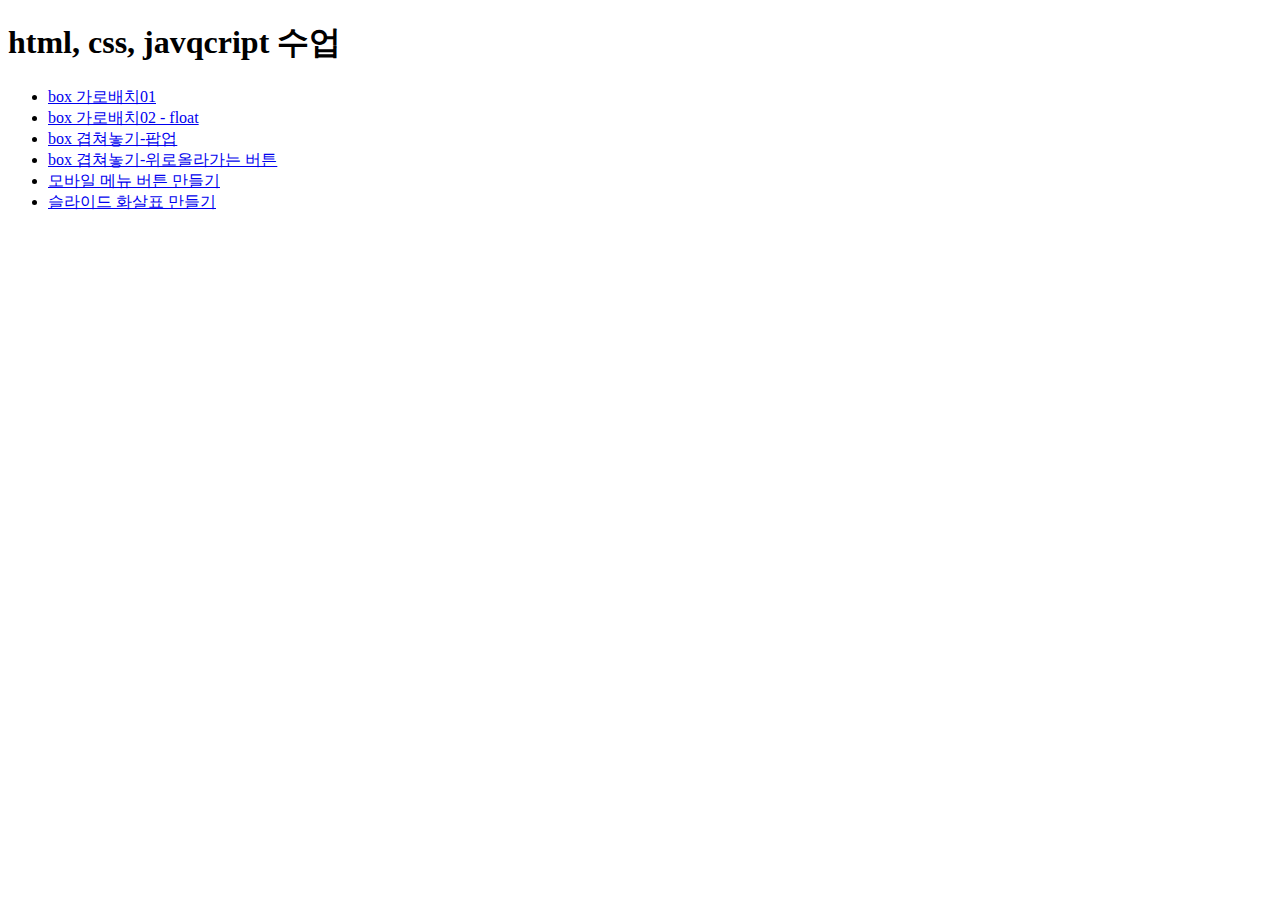
<file: index.html>
<!DOCTYPE html>
<html lang="ko">

<head>
    <meta charset="UTF-8">
    <meta name="viewport" content="width=device-width, initial-scale=1.0">
    <title>참고용 폴더</title>
</head>

<body>
    <h1>html, css, javqcript 수업</h1>

    <ul>
        <li><a href="./01_box01.html" target="_blank">box 가로배치01</a></li>
        <li><a href="./02_box02.html" target="_blank">box 가로배치02 - float</a></li>
        <li><a href="./03_position01.html" target="_blank">box 겹쳐놓기-팝업</a></li>
        <li><a href="./04_position02.html" target="_blank">box 겹쳐놓기-위로올라가는 버튼</a></li>
        <li><a href="./05_position03.html" target="_blank">모바일 메뉴 버튼 만들기</a></li>
        <li><a href="./06_position04.html" target="_blank">슬라이드 화살표 만들기</a></li>
    </ul>





</body>

</html>
</file>
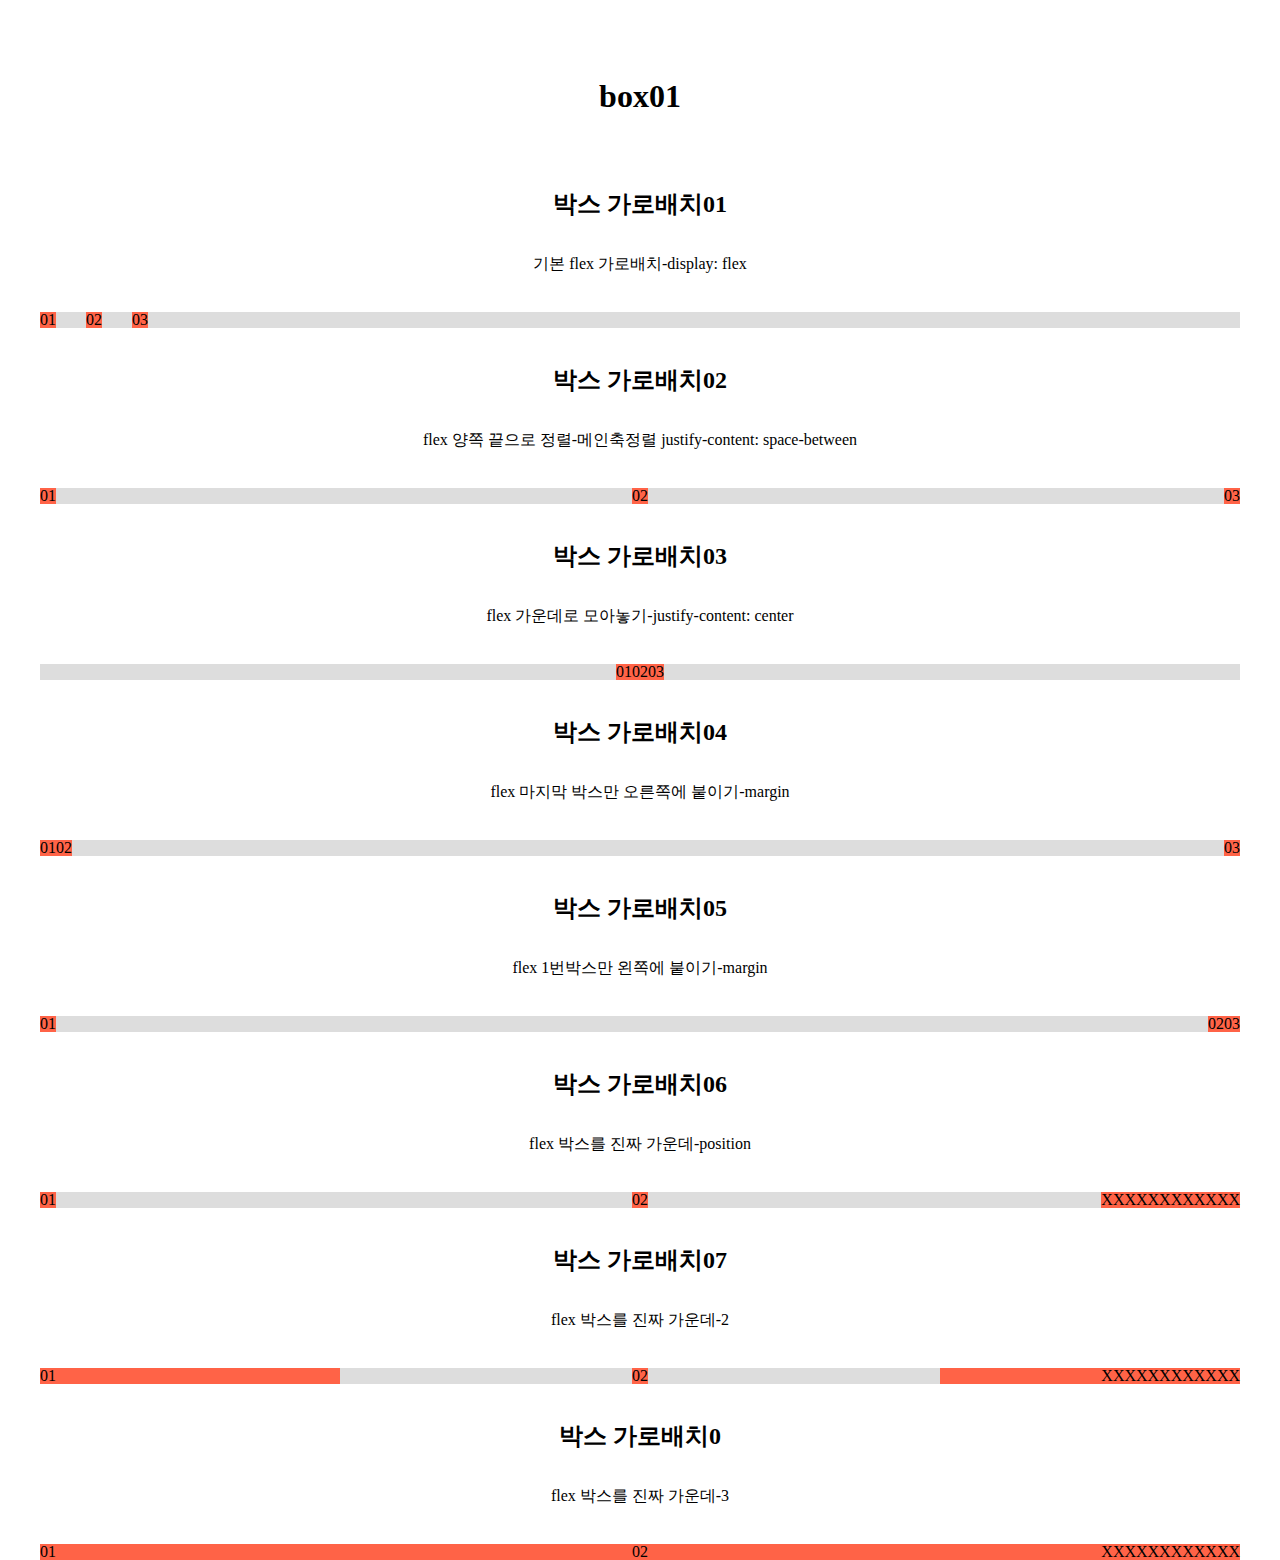
<file: 01_box01.html>
<!DOCTYPE html>
<html lang="ko">

<head>
    <meta charset="UTF-8">
    <meta name="viewport" content="width=device-width, initial-scale=1.0">
    <title>box 가로배치01 - flex</title>
    <link rel="stylesheet" href="./reset.css">
    <style>
        h1 {
            text-align: center;
            margin: 80px 0;
        }

        h2 {
            text-align: center;
            margin: 40px 0 20px 0;
        }

        p {
            text-align: center;
            margin: 40px 0;
        }

        .inner {
            width: 1200px;
            margin: 0 auto;
            background: #ddd;
        }

        .box {
            background: tomato;
        }


        .con01 {

            display: flex;
            gap: 30px;

        }

        .con02 {
            display: flex;
            justify-content: space-between;

        }

        .con03 {
            display: flex;
            justify-content: center;

        }

        .con04 {
            display: flex;

        }

        .con04 .box03 {

            margin: 0 0 0 auto;

        }

        .con05 {

            display: flex;

        }

        .con05 .box02 {
            margin: 0 0 0 auto;
        }


        .con06 {

            display: flex;
            justify-content: space-between;
            position: relative;
        }

        .con06 .box02 {
            position: absolute;
            top: 0;
            left: 50%;

            transform: translate(-50%, 0);
        }

        .con07 {

            display: flex;
            justify-content: space-between;

        }

        .con07 .box01 {
            width: 300px;

        }

        .con07 .box03 {
            width: 300px;
            display: flex;
            justify-content: flex-end;
        }

        .con08 {

            display: flex;
            justify-content: space-between;

        }

        .con08 .box01 {
            flex: 1;

        }

        .con08 .box03 {
            flex: 1;
            text-align: right;
        }
    </style>
</head>

<body>
    <h1>box01</h1>

    <h2>박스 가로배치01</h2>
    <p>기본 flex 가로배치-display: flex</p>
    <div class="inner con01">
        <div class="box">01</div>
        <div class="box">02</div>
        <div class="box">03</div>
    </div>

    <h2>박스 가로배치02</h2>
    <p>flex 양쪽 끝으로 정렬-메인축정렬 justify-content: space-between</p>
    <div class="inner con02">
        <div class="box">01</div>
        <div class="box">02</div>
        <div class="box">03</div>
    </div>

    <h2>박스 가로배치03</h2>
    <p>flex 가운데로 모아놓기-justify-content: center</p>
    <div class="inner con03">
        <div class="box">01</div>
        <div class="box">02</div>
        <div class="box">03</div>
    </div>

    <h2>박스 가로배치04</h2>
    <p>flex 마지막 박스만 오른쪽에 붙이기-margin</p>
    <div class="inner con04">
        <div class="box box01">01</div>
        <div class="box box02">02</div>
        <div class="box box03">03</div>
    </div>

    <h2>박스 가로배치05</h2>
    <p>flex 1번박스만 왼쪽에 붙이기-margin</p>
    <div class="inner con05">
        <div class="box box01">01</div>
        <div class="box box02">02</div>
        <div class="box box03">03</div>
    </div>

    <h2>박스 가로배치06</h2>
    <p>flex 박스를 진짜 가운데-position</p>
    <div class="inner con06">
        <div class="box box01">01</div>
        <div class="box box02">02</div>
        <div class="box box03">XXXXXXXXXXXX</div>
    </div>

    <h2>박스 가로배치07</h2>
    <p>flex 박스를 진짜 가운데-2</p>
    <div class="inner con07">
        <div class="box box01">01</div>
        <div class="box box02">02</div>
        <div class="box box03">XXXXXXXXXXXX</div>
    </div>

    <h2>박스 가로배치0</h2>
    <p>flex 박스를 진짜 가운데-3</p>
    <div class="inner con08">
        <div class="box box01">01</div>
        <div class="box box02">02</div>
        <div class="box box03">XXXXXXXXXXXX</div>
    </div>


</body>

</html>
</file>
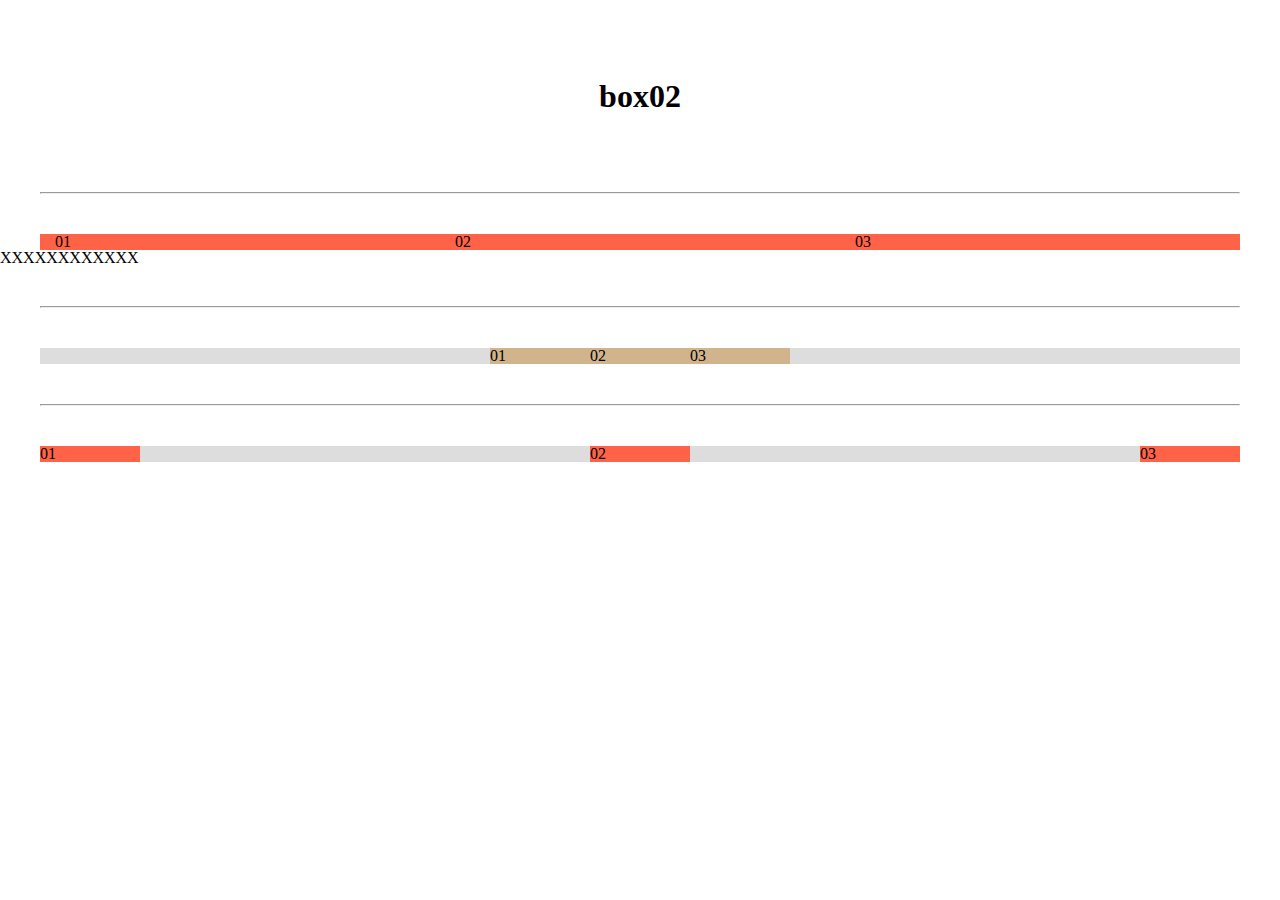
<file: 02_box02.html>
<!DOCTYPE html>
<html lang="ko">

<head>
    <meta charset="UTF-8">
    <meta name="viewport" content="width=device-width, initial-scale=1.0">
    <title>box 가로배치02- float</title>
    <link rel="stylesheet" href="./reset.css">

    <style>
        h1 {
            margin: 80px 0;
            text-align: center;

        }

        hr {

            margin: 40px;

        }

        .inner {

            width: 1200px;
            margin: 0 auto;

        }



        .con01 .box {
            float: left;
            width: 33.33333333333333333%;
            background: tomato;
            padding: 0 15px;
        }

        .con01 {

            background: #ddd;
            /* overflow: hidden; */
        }


        .clearfix::after {
            content: "";
            display: block;
            clear: both;
        }

        .con02 {

            background: #ddd;
            text-align: center;
            font-size: 0;
        }



        .con02 .box {
            background: tan;
            display: inline-block;
            width: 100px;
            text-align: left;
            font-size: 16px;

        }

        .con03 {

            background: #ddd;
            position: relative;

        }

        .con03 .box {

            background: tomato;
            width: 100px;
        }

        .con03 .box01 {
            position: absolute;
            top: 0;
            left: 0;
        }

        .con03 .box02 {
            margin: 0 auto;
        }

        .con03 .box03 {
            position: absolute;
            top: 0;
            right: 0;
        }
    </style>

</head>

<body>
    <h1>box02</h1>
    <hr />

    <div class="inner con01 clearfix">
        <div class="box box01">01</div>
        <div class="box box02">02</div>
        <div class="box box03">03</div>
        <!-- <div style="clear: both;"></div> -->
    </div>
    <div class="g">XXXXXXXXXXXX</div>

    <hr />
    <div class="inner con02 ">
        <div class="box box01">01</div>
        <div class="box box02">02</div>
        <div class="box box03">03</div>
    </div>

    <hr />
    <div class="inner con03 ">
        <div class="box box01">01</div>
        <div class="box box02">02</div>
        <div class="box box03">03</div>

    </div>






</body>

</html>
</file>
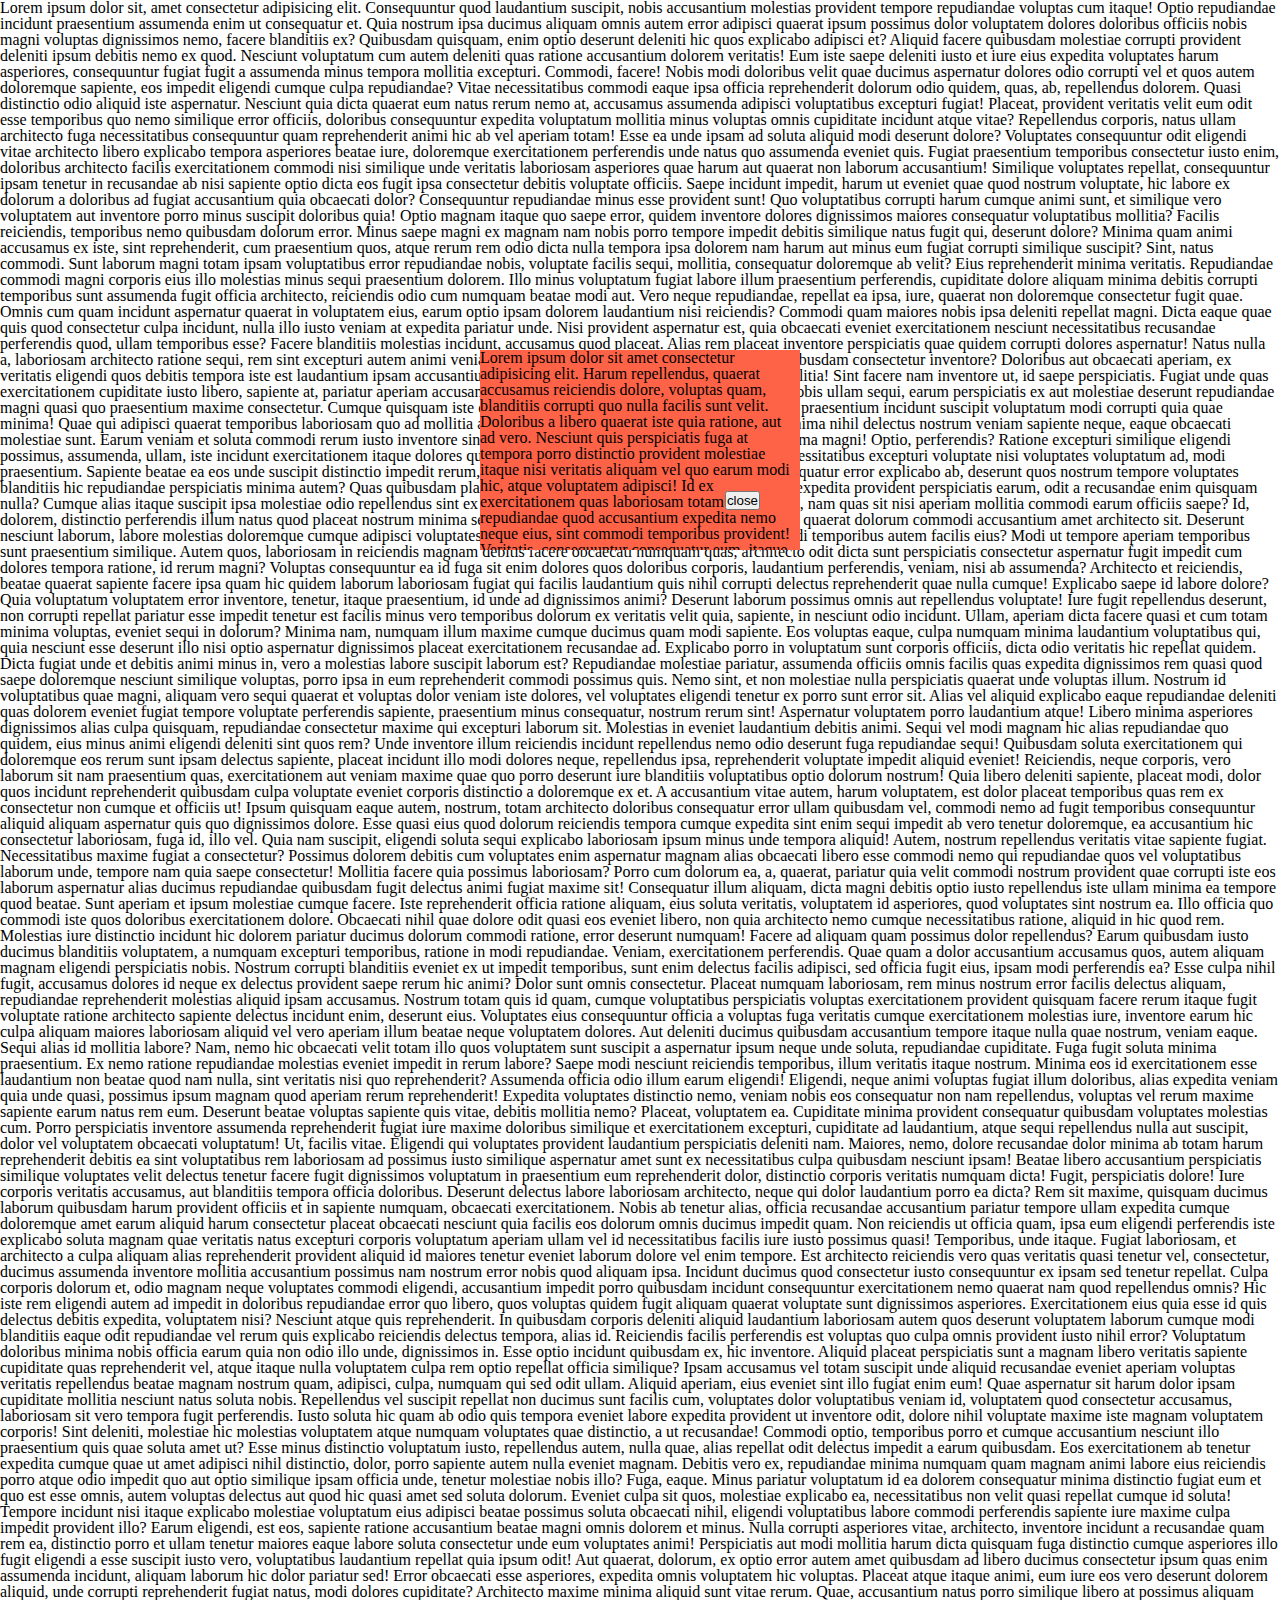
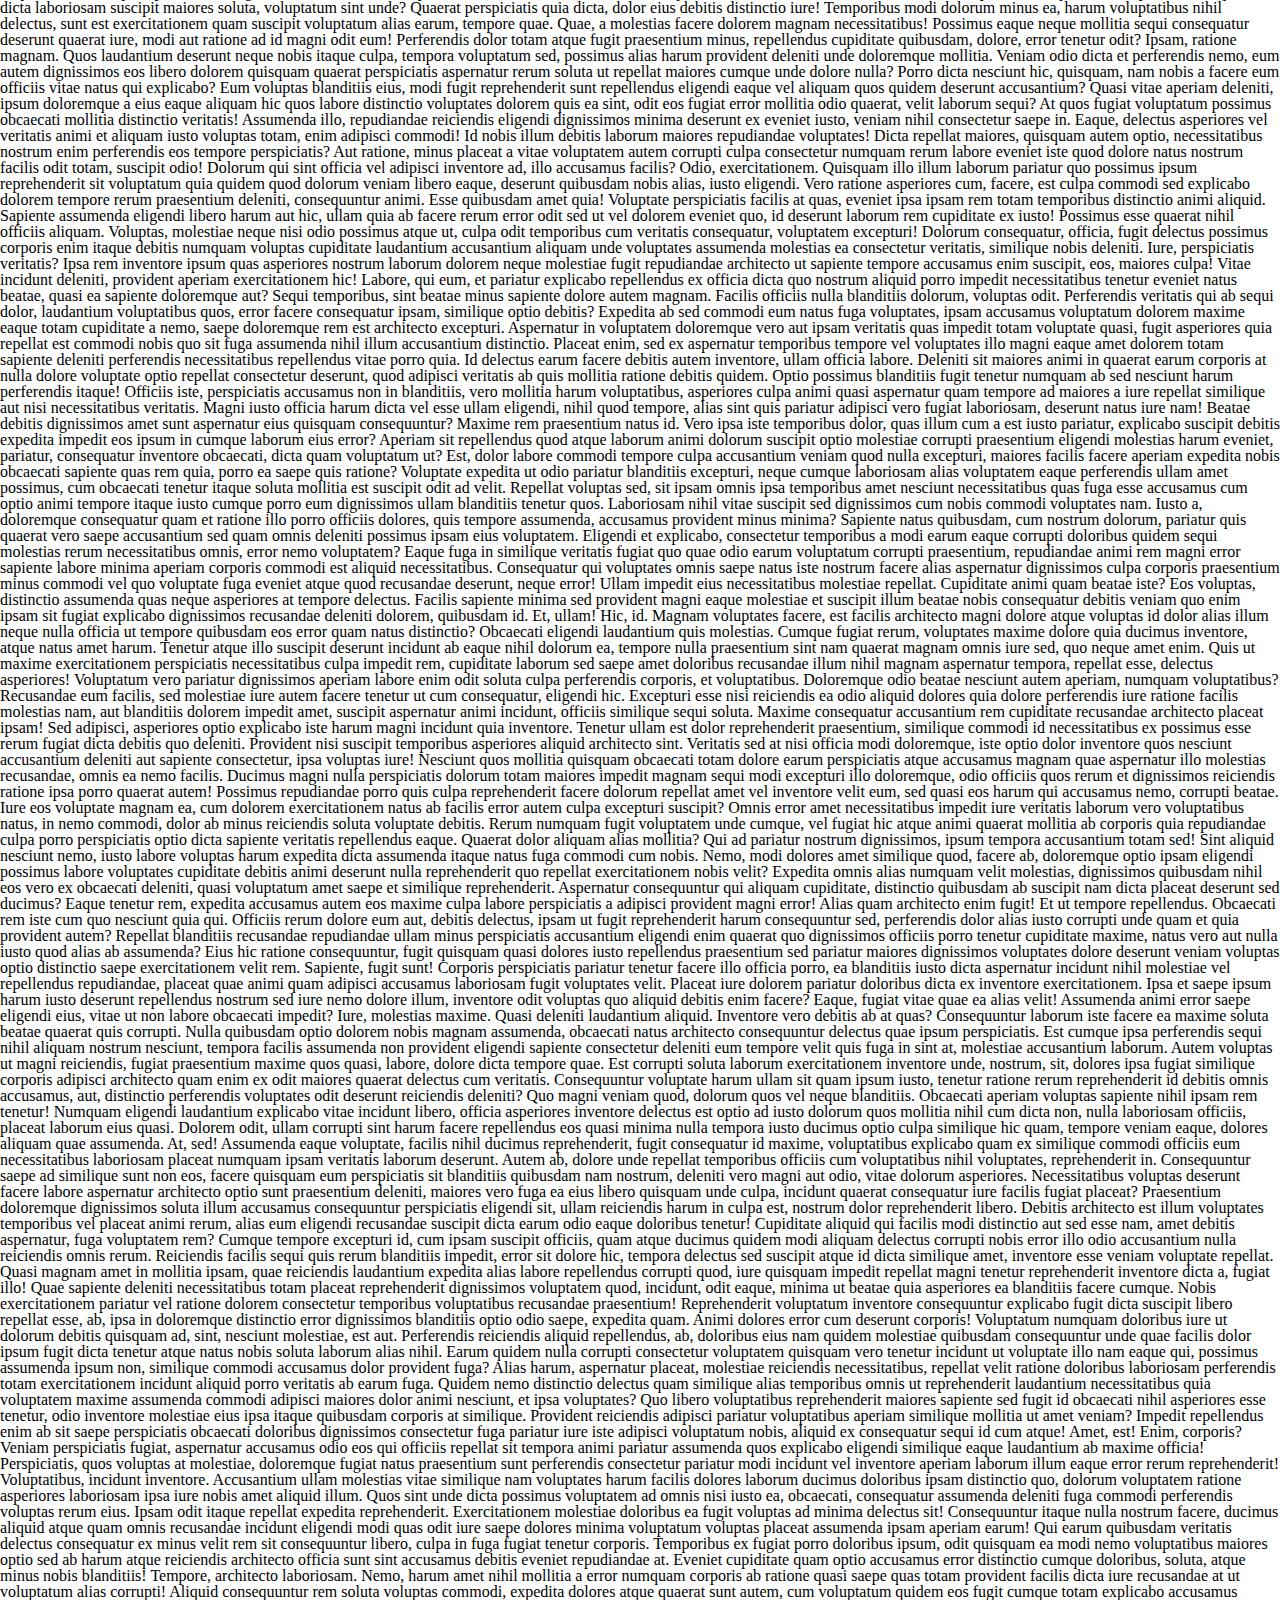
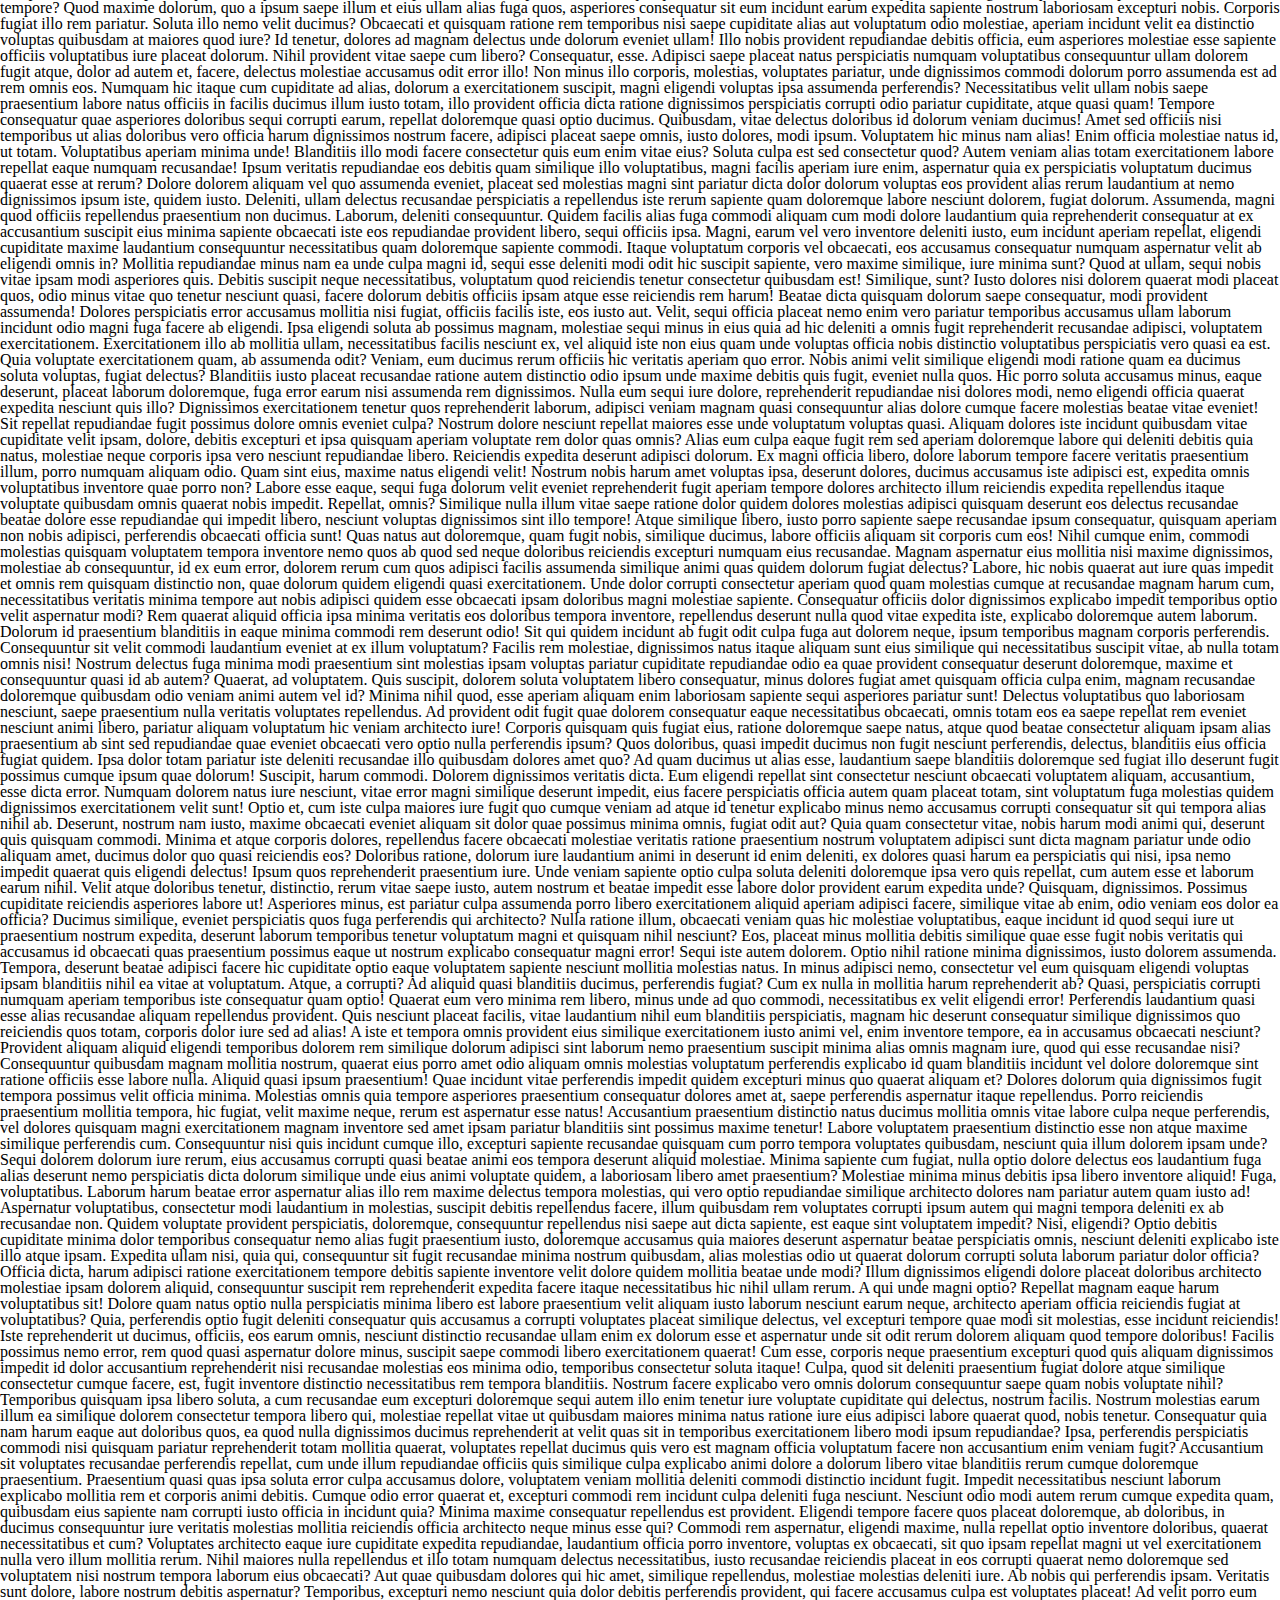
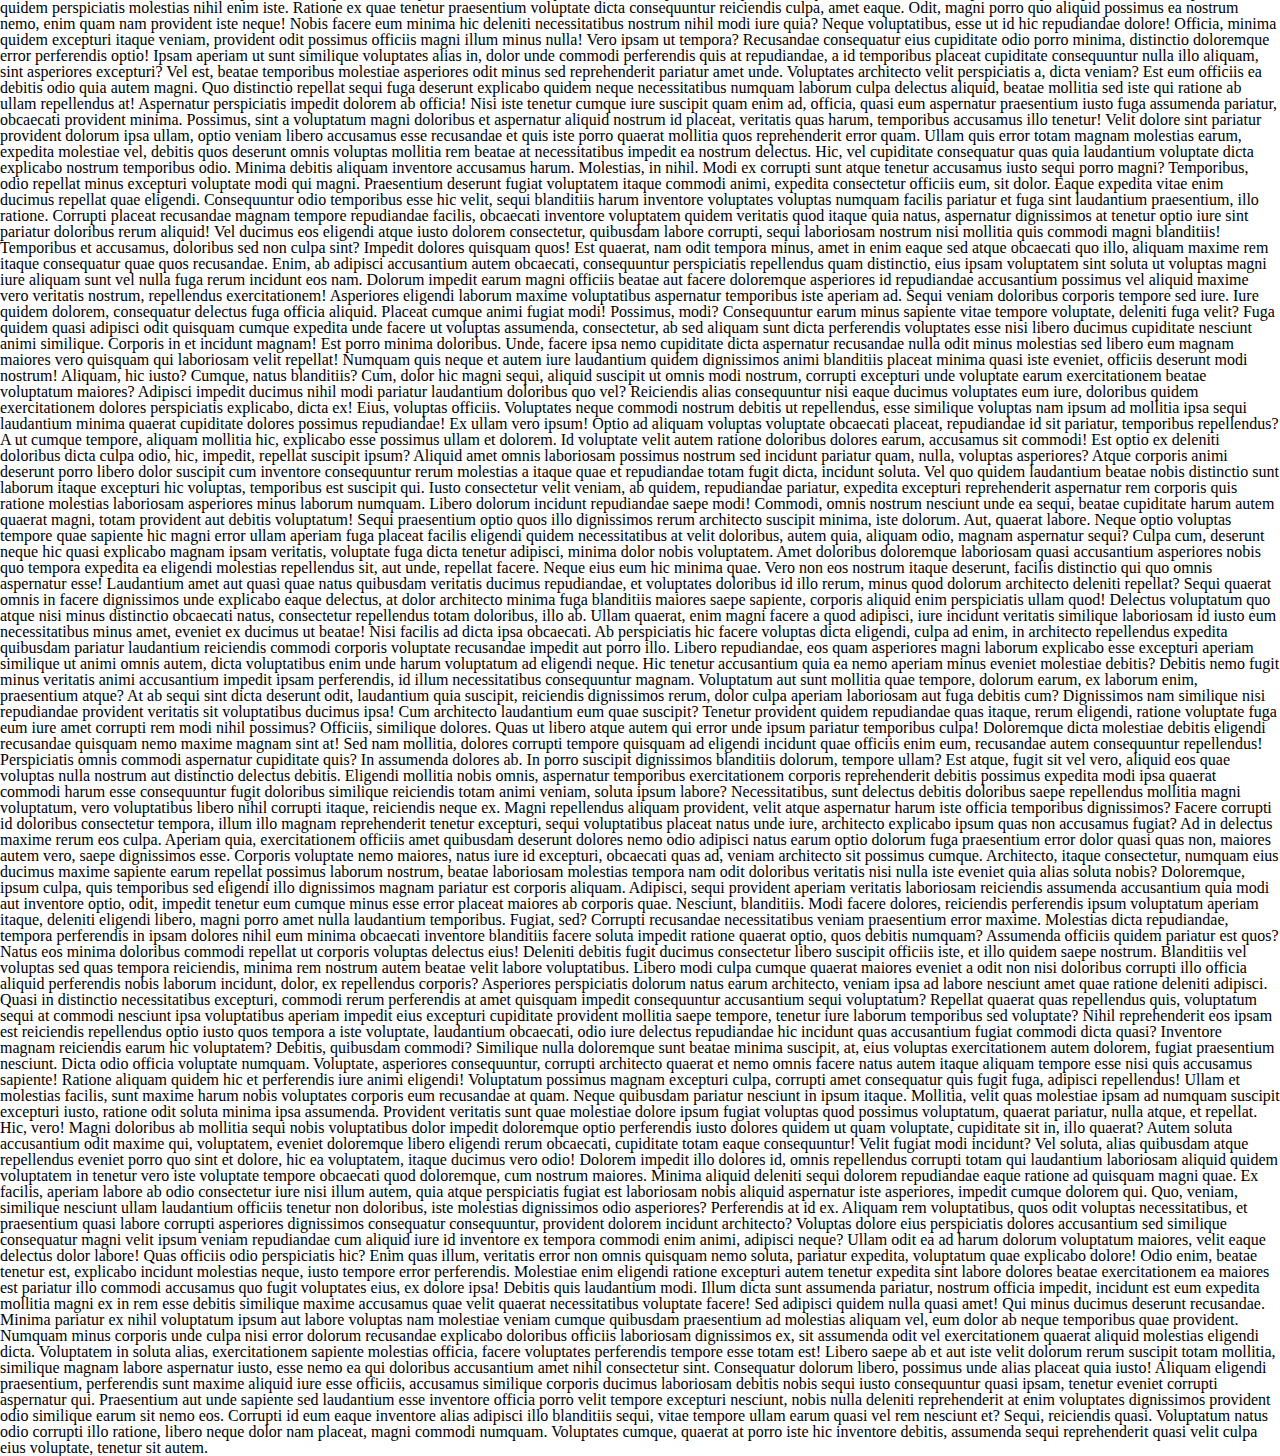
<file: 02_position01.html>
<!DOCTYPE html>
<html lang="ko">

<head>
    <meta charset="UTF-8">
    <meta name="viewport" content="width=device-width, initial-scale=1.0">
    <title>box 겹쳐놓기-팝업</title>
    <link rel="stylesheet" href="./reset.css">

    <script src="https://code.jquery.com/jquery-1.12.4.js"
        integrity="sha256-Qw82+bXyGq6MydymqBxNPYTaUXXq7c8v3CwiYwLLNXU=" crossorigin="anonymous"></script>


    <style>
        .popup {
            position: fixed;
            top: 50%;
            left: 50%;

            transform: translate(-50%, -50%);

            background: tomato;
            width: 320px;
            height: 200px;
            overflow: hidden;


            /* 부모파일 없어서 바디로 좌표지정됨 */
        }

        .popup .btn {
            position: absolute;
            bottom: 40px;
            right: 40px;
        }
    </style>
</head>

<body>

    <section>
        Lorem ipsum dolor sit, amet consectetur adipisicing elit. Consequuntur quod laudantium suscipit, nobis
        accusantium molestias provident tempore repudiandae voluptas cum itaque! Optio repudiandae incidunt praesentium
        assumenda enim ut consequatur et. Quia nostrum ipsa ducimus aliquam omnis autem error adipisci quaerat ipsum
        possimus dolor voluptatem dolores doloribus officiis nobis magni voluptas dignissimos nemo, facere blanditiis
        ex? Quibusdam quisquam, enim optio deserunt deleniti hic quos explicabo adipisci et? Aliquid facere quibusdam
        molestiae corrupti provident deleniti ipsum debitis nemo ex quod. Nesciunt voluptatum cum autem deleniti quas
        ratione accusantium dolorem veritatis! Eum iste saepe deleniti iusto et iure eius expedita voluptates harum
        asperiores, consequuntur fugiat fugit a assumenda minus tempora mollitia excepturi. Commodi, facere! Nobis modi
        doloribus velit quae ducimus aspernatur dolores odio corrupti vel et quos autem doloremque sapiente, eos impedit
        eligendi cumque culpa repudiandae? Vitae necessitatibus commodi eaque ipsa officia reprehenderit dolorum odio
        quidem, quas, ab, repellendus dolorem. Quasi distinctio odio aliquid iste aspernatur. Nesciunt quia dicta
        quaerat eum natus rerum nemo at, accusamus assumenda adipisci voluptatibus excepturi fugiat! Placeat, provident
        veritatis velit eum odit esse temporibus quo nemo similique error officiis, doloribus consequuntur expedita
        voluptatum mollitia minus voluptas omnis cupiditate incidunt atque vitae? Repellendus corporis, natus ullam
        architecto fuga necessitatibus consequuntur quam reprehenderit animi hic ab vel aperiam totam! Esse ea unde
        ipsam ad soluta aliquid modi deserunt dolore? Voluptates consequuntur odit eligendi vitae architecto libero
        explicabo tempora asperiores beatae iure, doloremque exercitationem perferendis unde natus quo assumenda eveniet
        quis. Fugiat praesentium temporibus consectetur iusto enim, doloribus architecto facilis exercitationem commodi
        nisi similique unde veritatis laboriosam asperiores quae harum aut quaerat non laborum accusantium! Similique
        voluptates repellat, consequuntur ipsam tenetur in recusandae ab nisi sapiente optio dicta eos fugit ipsa
        consectetur debitis voluptate officiis. Saepe incidunt impedit, harum ut eveniet quae quod nostrum voluptate,
        hic labore ex dolorum a doloribus ad fugiat accusantium quia obcaecati dolor? Consequuntur repudiandae minus
        esse provident sunt! Quo voluptatibus corrupti harum cumque animi sunt, et similique vero voluptatem aut
        inventore porro minus suscipit doloribus quia! Optio magnam itaque quo saepe error, quidem inventore dolores
        dignissimos maiores consequatur voluptatibus mollitia? Facilis reiciendis, temporibus nemo quibusdam dolorum
        error. Minus saepe magni ex magnam nam nobis porro tempore impedit debitis similique natus fugit qui, deserunt
        dolore? Minima quam animi accusamus ex iste, sint reprehenderit, cum praesentium quos, atque rerum rem odio
        dicta nulla tempora ipsa dolorem nam harum aut minus eum fugiat corrupti similique suscipit? Sint, natus
        commodi. Sunt laborum magni totam ipsam voluptatibus error repudiandae nobis, voluptate facilis sequi, mollitia,
        consequatur doloremque ab velit? Eius reprehenderit minima veritatis. Repudiandae commodi magni corporis eius
        illo molestias minus sequi praesentium dolorem. Illo minus voluptatum fugiat labore illum praesentium
        perferendis, cupiditate dolore aliquam minima debitis corrupti temporibus sunt assumenda fugit officia
        architecto, reiciendis odio cum numquam beatae modi aut. Vero neque repudiandae, repellat ea ipsa, iure, quaerat
        non doloremque consectetur fugit quae. Omnis cum quam incidunt aspernatur quaerat in voluptatem eius, earum
        optio ipsam dolorem laudantium nisi reiciendis? Commodi quam maiores nobis ipsa deleniti repellat magni. Dicta
        eaque quae quis quod consectetur culpa incidunt, nulla illo iusto veniam at expedita pariatur unde. Nisi
        provident aspernatur est, quia obcaecati eveniet exercitationem nesciunt necessitatibus recusandae perferendis
        quod, ullam temporibus esse? Facere blanditiis molestias incidunt, accusamus quod placeat. Alias rem placeat
        inventore perspiciatis quae quidem corrupti dolores aspernatur! Natus nulla a, laboriosam architecto ratione
        sequi, rem sint excepturi autem animi veniam! Rem maiores quaerat eligendi perferendis quibusdam consectetur
        inventore? Doloribus aut obcaecati aperiam, ex veritatis eligendi quos debitis tempora iste est laudantium ipsam
        accusantium eaque, rem neque, ullam tempore voluptas mollitia! Sint facere nam inventore ut, id saepe
        perspiciatis. Fugiat unde quas exercitationem cupiditate iusto libero, sapiente at, pariatur aperiam accusamus
        labore blanditiis quaerat? Nostrum laborum nobis ullam sequi, earum perspiciatis ex aut molestiae deserunt
        repudiandae magni quasi quo praesentium maxime consectetur. Cumque quisquam iste eaque animi fuga porro sed
        repellendus ab labore, praesentium incidunt suscipit voluptatum modi corrupti quia quae minima! Quae qui
        adipisci quaerat temporibus laboriosam quo ad mollitia aliquam numquam deserunt natus ut excepturi minima nihil
        delectus nostrum veniam sapiente neque, eaque obcaecati molestiae sunt. Earum veniam et soluta commodi rerum
        iusto inventore sint officia, dolorum, quia ad fugit architecto ut minima magni! Optio, perferendis? Ratione
        excepturi similique eligendi possimus, assumenda, ullam, iste incidunt exercitationem itaque dolores quasi. Nemo
        voluptas alias minus consequuntur necessitatibus excepturi voluptate nisi voluptates voluptatum ad, modi
        praesentium. Sapiente beatae ea eos unde suscipit distinctio impedit rerum, debitis numquam corrupti temporibus
        fuga consequatur error explicabo ab, deserunt quos nostrum tempore voluptates blanditiis hic repudiandae
        perspiciatis minima autem? Quas quibusdam placeat ipsa magni laudantium natus quam magnam expedita provident
        perspiciatis earum, odit a recusandae enim quisquam nulla? Cumque alias itaque suscipit ipsa molestiae odio
        repellendus sint ex dicta a praesentium nobis in excepturi dolores vel, nam quas sit nisi aperiam mollitia
        commodi earum officiis saepe? Id, dolorem, distinctio perferendis illum natus quod placeat nostrum minima sequi
        reiciendis quis cum cupiditate exercitationem quaerat dolorum commodi accusantium amet architecto sit. Deserunt
        nesciunt laborum, labore molestias doloremque cumque adipisci voluptates reiciendis laudantium porro,
        perspiciatis commodi temporibus autem facilis eius? Modi ut tempore aperiam temporibus sunt praesentium
        similique. Autem quos, laboriosam in reiciendis magnam debitis facere obcaecati numquam quas, architecto odit
        dicta sunt perspiciatis consectetur aspernatur fugit impedit cum dolores tempora ratione, id rerum magni?
        Voluptas consequuntur ea id fuga sit enim dolores quos doloribus corporis, laudantium perferendis, veniam, nisi
        ab assumenda? Architecto et reiciendis, beatae quaerat sapiente facere ipsa quam hic quidem laborum laboriosam
        fugiat qui facilis laudantium quis nihil corrupti delectus reprehenderit quae nulla cumque! Explicabo saepe id
        labore dolore? Quia voluptatum voluptatem error inventore, tenetur, itaque praesentium, id unde ad dignissimos
        animi? Deserunt laborum possimus omnis aut repellendus voluptate! Iure fugit repellendus deserunt, non corrupti
        repellat pariatur esse impedit tenetur est facilis minus vero temporibus dolorum ex veritatis velit quia,
        sapiente, in nesciunt odio incidunt. Ullam, aperiam dicta facere quasi et cum totam minima voluptas, eveniet
        sequi in dolorum? Minima nam, numquam illum maxime cumque ducimus quam modi sapiente. Eos voluptas eaque, culpa
        numquam minima laudantium voluptatibus qui, quia nesciunt esse deserunt illo nisi optio aspernatur dignissimos
        placeat exercitationem recusandae ad. Explicabo porro in voluptatum sunt corporis officiis, dicta odio veritatis
        hic repellat quidem. Dicta fugiat unde et debitis animi minus in, vero a molestias labore suscipit laborum est?
        Repudiandae molestiae pariatur, assumenda officiis omnis facilis quas expedita dignissimos rem quasi quod saepe
        doloremque nesciunt similique voluptas, porro ipsa in eum reprehenderit commodi possimus quis. Nemo sint, et non
        molestiae nulla perspiciatis quaerat unde voluptas illum. Nostrum id voluptatibus quae magni, aliquam vero sequi
        quaerat et voluptas dolor veniam iste dolores, vel voluptates eligendi tenetur ex porro sunt error sit. Alias
        vel aliquid explicabo eaque repudiandae deleniti quas dolorem eveniet fugiat tempore voluptate perferendis
        sapiente, praesentium minus consequatur, nostrum rerum sint! Aspernatur voluptatem porro laudantium atque!
        Libero minima asperiores dignissimos alias culpa quisquam, repudiandae consectetur maxime qui excepturi laborum
        sit. Molestias in eveniet laudantium debitis animi. Sequi vel modi magnam hic alias repudiandae quo quidem, eius
        minus animi eligendi deleniti sint quos rem? Unde inventore illum reiciendis incidunt repellendus nemo odio
        deserunt fuga repudiandae sequi! Quibusdam soluta exercitationem qui doloremque eos rerum sunt ipsam delectus
        sapiente, placeat incidunt illo modi dolores neque, repellendus ipsa, reprehenderit voluptate impedit aliquid
        eveniet! Reiciendis, neque corporis, vero laborum sit nam praesentium quas, exercitationem aut veniam maxime
        quae quo porro deserunt iure blanditiis voluptatibus optio dolorum nostrum! Quia libero deleniti sapiente,
        placeat modi, dolor quos incidunt reprehenderit quibusdam culpa voluptate eveniet corporis distinctio a
        doloremque ex et. A accusantium vitae autem, harum voluptatem, est dolor placeat temporibus quas rem ex
        consectetur non cumque et officiis ut! Ipsum quisquam eaque autem, nostrum, totam architecto doloribus
        consequatur error ullam quibusdam vel, commodi nemo ad fugit temporibus consequuntur aliquid aliquam aspernatur
        quis quo dignissimos dolore. Esse quasi eius quod dolorum reiciendis tempora cumque expedita sint enim sequi
        impedit ab vero tenetur doloremque, ea accusantium hic consectetur laboriosam, fuga id, illo vel. Quia nam
        suscipit, eligendi soluta sequi explicabo laboriosam ipsum minus unde tempora aliquid! Autem, nostrum
        repellendus veritatis vitae sapiente fugiat. Necessitatibus maxime fugiat a consectetur? Possimus dolorem
        debitis cum voluptates enim aspernatur magnam alias obcaecati libero esse commodi nemo qui repudiandae quos vel
        voluptatibus laborum unde, tempore nam quia saepe consectetur! Mollitia facere quia possimus laboriosam? Porro
        cum dolorum ea, a, quaerat, pariatur quia velit commodi nostrum provident quae corrupti iste eos laborum
        aspernatur alias ducimus repudiandae quibusdam fugit delectus animi fugiat maxime sit! Consequatur illum
        aliquam, dicta magni debitis optio iusto repellendus iste ullam minima ea tempore quod beatae. Sunt aperiam et
        ipsum molestiae cumque facere. Iste reprehenderit officia ratione aliquam, eius soluta veritatis, voluptatem id
        asperiores, quod voluptates sint nostrum ea. Illo officia quo commodi iste quos doloribus exercitationem dolore.
        Obcaecati nihil quae dolore odit quasi eos eveniet libero, non quia architecto nemo cumque necessitatibus
        ratione, aliquid in hic quod rem. Molestias iure distinctio incidunt hic dolorem pariatur ducimus dolorum
        commodi ratione, error deserunt numquam! Facere ad aliquam quam possimus dolor repellendus? Earum quibusdam
        iusto ducimus blanditiis voluptatem, a numquam excepturi temporibus, ratione in modi repudiandae. Veniam,
        exercitationem perferendis. Quae quam a dolor accusantium accusamus quos, autem aliquam magnam eligendi
        perspiciatis nobis. Nostrum corrupti blanditiis eveniet ex ut impedit temporibus, sunt enim delectus facilis
        adipisci, sed officia fugit eius, ipsam modi perferendis ea? Esse culpa nihil fugit, accusamus dolores id neque
        ex delectus provident saepe rerum hic animi? Dolor sunt omnis consectetur. Placeat numquam laboriosam, rem minus
        nostrum error facilis delectus aliquam, repudiandae reprehenderit molestias aliquid ipsam accusamus. Nostrum
        totam quis id quam, cumque voluptatibus perspiciatis voluptas exercitationem provident quisquam facere rerum
        itaque fugit voluptate ratione architecto sapiente delectus incidunt enim, deserunt eius. Voluptates eius
        consequuntur officia a voluptas fuga veritatis cumque exercitationem molestias iure, inventore earum hic culpa
        aliquam maiores laboriosam aliquid vel vero aperiam illum beatae neque voluptatem dolores. Aut deleniti ducimus
        quibusdam accusantium tempore itaque nulla quae nostrum, veniam eaque. Sequi alias id mollitia labore? Nam, nemo
        hic obcaecati velit totam illo quos voluptatem sunt suscipit a aspernatur ipsum neque unde soluta, repudiandae
        cupiditate. Fuga fugit soluta minima praesentium. Ex nemo ratione repudiandae molestias eveniet impedit in rerum
        labore? Saepe modi nesciunt reiciendis temporibus, illum veritatis itaque nostrum. Minima eos id exercitationem
        esse laudantium non beatae quod nam nulla, sint veritatis nisi quo reprehenderit? Assumenda officia odio illum
        earum eligendi! Eligendi, neque animi voluptas fugiat illum doloribus, alias expedita veniam quia unde quasi,
        possimus ipsum magnam quod aperiam rerum reprehenderit! Expedita voluptates distinctio nemo, veniam nobis eos
        consequatur non nam repellendus, voluptas vel rerum maxime sapiente earum natus rem eum. Deserunt beatae
        voluptas sapiente quis vitae, debitis mollitia nemo? Placeat, voluptatem ea. Cupiditate minima provident
        consequatur quibusdam voluptates molestias cum. Porro perspiciatis inventore assumenda reprehenderit fugiat iure
        maxime doloribus similique et exercitationem excepturi, cupiditate ad laudantium, atque sequi repellendus nulla
        aut suscipit, dolor vel voluptatem obcaecati voluptatum! Ut, facilis vitae. Eligendi qui voluptates provident
        laudantium perspiciatis deleniti nam. Maiores, nemo, dolore recusandae dolor minima ab totam harum reprehenderit
        debitis ea sint voluptatibus rem laboriosam ad possimus iusto similique aspernatur amet sunt ex necessitatibus
        culpa quibusdam nesciunt ipsam! Beatae libero accusantium perspiciatis similique voluptates velit delectus
        tenetur facere fugit dignissimos voluptatum in praesentium eum reprehenderit dolor, distinctio corporis
        veritatis numquam dicta! Fugit, perspiciatis dolore! Iure corporis veritatis accusamus, aut blanditiis tempora
        officia doloribus. Deserunt delectus labore laboriosam architecto, neque qui dolor laudantium porro ea dicta?
        Rem sit maxime, quisquam ducimus laborum quibusdam harum provident officiis et in sapiente numquam, obcaecati
        exercitationem. Nobis ab tenetur alias, officia recusandae accusantium pariatur tempore ullam expedita cumque
        doloremque amet earum aliquid harum consectetur placeat obcaecati nesciunt quia facilis eos dolorum omnis
        ducimus impedit quam. Non reiciendis ut officia quam, ipsa eum eligendi perferendis iste explicabo soluta magnam
        quae veritatis natus excepturi corporis voluptatum aperiam ullam vel id necessitatibus facilis iure iusto
        possimus quasi! Temporibus, unde itaque. Fugiat laboriosam, et architecto a culpa aliquam alias reprehenderit
        provident aliquid id maiores tenetur eveniet laborum dolore vel enim tempore. Est architecto reiciendis vero
        quas veritatis quasi tenetur vel, consectetur, ducimus assumenda inventore mollitia accusantium possimus nam
        nostrum error nobis quod aliquam ipsa. Incidunt ducimus quod consectetur iusto consequuntur ex ipsam sed tenetur
        repellat. Culpa corporis dolorum et, odio magnam neque voluptates commodi eligendi, accusantium impedit porro
        quibusdam incidunt consequuntur exercitationem nemo quaerat nam quod repellendus omnis? Hic iste rem eligendi
        autem ad impedit in doloribus repudiandae error quo libero, quos voluptas quidem fugit aliquam quaerat voluptate
        sunt dignissimos asperiores. Exercitationem eius quia esse id quis delectus debitis expedita, voluptatem nisi?
        Nesciunt atque quis reprehenderit. In quibusdam corporis deleniti aliquid laudantium laboriosam autem quos
        deserunt voluptatem laborum cumque modi blanditiis eaque odit repudiandae vel rerum quis explicabo reiciendis
        delectus tempora, alias id. Reiciendis facilis perferendis est voluptas quo culpa omnis provident iusto nihil
        error? Voluptatum doloribus minima nobis officia earum quia non odio illo unde, dignissimos in. Esse optio
        incidunt quibusdam ex, hic inventore. Aliquid placeat perspiciatis sunt a magnam libero veritatis sapiente
        cupiditate quas reprehenderit vel, atque itaque nulla voluptatem culpa rem optio repellat officia similique?
        Ipsam accusamus vel totam suscipit unde aliquid recusandae eveniet aperiam voluptas veritatis repellendus beatae
        magnam nostrum quam, adipisci, culpa, numquam qui sed odit ullam. Aliquid aperiam, eius eveniet sint illo fugiat
        enim eum! Quae aspernatur sit harum dolor ipsam cupiditate mollitia nesciunt natus soluta nobis. Repellendus vel
        suscipit repellat non ducimus sunt facilis cum, voluptates dolor voluptatibus veniam id, voluptatem quod
        consectetur accusamus, laboriosam sit vero tempora fugit perferendis. Iusto soluta hic quam ab odio quis tempora
        eveniet labore expedita provident ut inventore odit, dolore nihil voluptate maxime iste magnam voluptatem
        corporis! Sint deleniti, molestiae hic molestias voluptatem atque numquam voluptates quae distinctio, a ut
        recusandae! Commodi optio, temporibus porro et cumque accusantium nesciunt illo praesentium quis quae soluta
        amet ut? Esse minus distinctio voluptatum iusto, repellendus autem, nulla quae, alias repellat odit delectus
        impedit a earum quibusdam. Eos exercitationem ab tenetur expedita cumque quae ut amet adipisci nihil distinctio,
        dolor, porro sapiente autem nulla eveniet magnam. Debitis vero ex, repudiandae minima numquam quam magnam animi
        labore eius reiciendis porro atque odio impedit quo aut optio similique ipsam officia unde, tenetur molestiae
        nobis illo? Fuga, eaque. Minus pariatur voluptatum id ea dolorem consequatur minima distinctio fugiat eum et quo
        est esse omnis, autem voluptas delectus aut quod hic quasi amet sed soluta dolorum. Eveniet culpa sit quos,
        molestiae explicabo ea, necessitatibus non velit quasi repellat cumque id soluta! Tempore incidunt nisi itaque
        explicabo molestiae voluptatum eius adipisci beatae possimus soluta obcaecati nihil, eligendi voluptatibus
        labore commodi perferendis sapiente iure maxime culpa impedit provident illo? Earum eligendi, est eos, sapiente
        ratione accusantium beatae magni omnis dolorem et minus. Nulla corrupti asperiores vitae, architecto, inventore
        incidunt a recusandae quam rem ea, distinctio porro et ullam tenetur maiores eaque labore soluta consectetur
        unde eum voluptates animi! Perspiciatis aut modi mollitia harum dicta quisquam fuga distinctio cumque asperiores
        illo fugit eligendi a esse suscipit iusto vero, voluptatibus laudantium repellat quia ipsum odit! Aut quaerat,
        dolorum, ex optio error autem amet quibusdam ad libero ducimus consectetur ipsum quas enim assumenda incidunt,
        aliquam laborum hic dolor pariatur sed! Error obcaecati esse asperiores, expedita omnis voluptatem hic voluptas.
        Placeat atque itaque animi, eum iure eos vero deserunt dolorem aliquid, unde corrupti reprehenderit fugiat
        natus, modi dolores cupiditate? Architecto maxime minima aliquid sunt vitae rerum. Quae, accusantium natus porro
        similique libero at possimus aliquam dicta laboriosam suscipit maiores soluta, voluptatum sint unde? Quaerat
        perspiciatis quia dicta, dolor eius debitis distinctio iure! Temporibus modi dolorum minus ea, harum
        voluptatibus nihil delectus, sunt est exercitationem quam suscipit voluptatum alias earum, tempore quae. Quae, a
        molestias facere dolorem magnam necessitatibus! Possimus eaque neque mollitia sequi consequatur deserunt quaerat
        iure, modi aut ratione ad id magni odit eum! Perferendis dolor totam atque fugit praesentium minus, repellendus
        cupiditate quibusdam, dolore, error tenetur odit? Ipsam, ratione magnam. Quos laudantium deserunt neque nobis
        itaque culpa, tempora voluptatum sed, possimus alias harum provident deleniti unde doloremque mollitia. Veniam
        odio dicta et perferendis nemo, eum autem dignissimos eos libero dolorem quisquam quaerat perspiciatis
        aspernatur rerum soluta ut repellat maiores cumque unde dolore nulla? Porro dicta nesciunt hic, quisquam, nam
        nobis a facere eum officiis vitae natus qui explicabo? Eum voluptas blanditiis eius, modi fugit reprehenderit
        sunt repellendus eligendi eaque vel aliquam quos quidem deserunt accusantium? Quasi vitae aperiam deleniti,
        ipsum doloremque a eius eaque aliquam hic quos labore distinctio voluptates dolorem quis ea sint, odit eos
        fugiat error mollitia odio quaerat, velit laborum sequi? At quos fugiat voluptatum possimus obcaecati mollitia
        distinctio veritatis! Assumenda illo, repudiandae reiciendis eligendi dignissimos minima deserunt ex eveniet
        iusto, veniam nihil consectetur saepe in. Eaque, delectus asperiores vel veritatis animi et aliquam iusto
        voluptas totam, enim adipisci commodi! Id nobis illum debitis laborum maiores repudiandae voluptates! Dicta
        repellat maiores, quisquam autem optio, necessitatibus nostrum enim perferendis eos tempore perspiciatis? Aut
        ratione, minus placeat a vitae voluptatem autem corrupti culpa consectetur numquam rerum labore eveniet iste
        quod dolore natus nostrum facilis odit totam, suscipit odio! Dolorum qui sint officia vel adipisci inventore ad,
        illo accusamus facilis? Odio, exercitationem. Quisquam illo illum laborum pariatur quo possimus ipsum
        reprehenderit sit voluptatum quia quidem quod dolorum veniam libero eaque, deserunt quibusdam nobis alias, iusto
        eligendi. Vero ratione asperiores cum, facere, est culpa commodi sed explicabo dolorem tempore rerum praesentium
        deleniti, consequuntur animi. Esse quibusdam amet quia! Voluptate perspiciatis facilis at quas, eveniet ipsa
        ipsam rem totam temporibus distinctio animi aliquid. Sapiente assumenda eligendi libero harum aut hic, ullam
        quia ab facere rerum error odit sed ut vel dolorem eveniet quo, id deserunt laborum rem cupiditate ex iusto!
        Possimus esse quaerat nihil officiis aliquam. Voluptas, molestiae neque nisi odio possimus atque ut, culpa odit
        temporibus cum veritatis consequatur, voluptatem excepturi! Dolorum consequatur, officia, fugit delectus
        possimus corporis enim itaque debitis numquam voluptas cupiditate laudantium accusantium aliquam unde voluptates
        assumenda molestias ea consectetur veritatis, similique nobis deleniti. Iure, perspiciatis veritatis? Ipsa rem
        inventore ipsum quas asperiores nostrum laborum dolorem neque molestiae fugit repudiandae architecto ut sapiente
        tempore accusamus enim suscipit, eos, maiores culpa! Vitae incidunt deleniti, provident aperiam exercitationem
        hic! Labore, qui eum, et pariatur explicabo repellendus ex officia dicta quo nostrum aliquid porro impedit
        necessitatibus tenetur eveniet natus beatae, quasi ea sapiente doloremque aut? Sequi temporibus, sint beatae
        minus sapiente dolore autem magnam. Facilis officiis nulla blanditiis dolorum, voluptas odit. Perferendis
        veritatis qui ab sequi dolor, laudantium voluptatibus quos, error facere consequatur ipsam, similique optio
        debitis? Expedita ab sed commodi eum natus fuga voluptates, ipsam accusamus voluptatum dolorem maxime eaque
        totam cupiditate a nemo, saepe doloremque rem est architecto excepturi. Aspernatur in voluptatem doloremque vero
        aut ipsam veritatis quas impedit totam voluptate quasi, fugit asperiores quia repellat est commodi nobis quo sit
        fuga assumenda nihil illum accusantium distinctio. Placeat enim, sed ex aspernatur temporibus tempore vel
        voluptates illo magni eaque amet dolorem totam sapiente deleniti perferendis necessitatibus repellendus vitae
        porro quia. Id delectus earum facere debitis autem inventore, ullam officia labore. Deleniti sit maiores animi
        in quaerat earum corporis at nulla dolore voluptate optio repellat consectetur deserunt, quod adipisci veritatis
        ab quis mollitia ratione debitis quidem. Optio possimus blanditiis fugit tenetur numquam ab sed nesciunt harum
        perferendis itaque! Officiis iste, perspiciatis accusamus non in blanditiis, vero mollitia harum voluptatibus,
        asperiores culpa animi quasi aspernatur quam tempore ad maiores a iure repellat similique aut nisi
        necessitatibus veritatis. Magni iusto officia harum dicta vel esse ullam eligendi, nihil quod tempore, alias
        sint quis pariatur adipisci vero fugiat laboriosam, deserunt natus iure nam! Beatae debitis dignissimos amet
        sunt aspernatur eius quisquam consequuntur? Maxime rem praesentium natus id. Vero ipsa iste temporibus dolor,
        quas illum cum a est iusto pariatur, explicabo suscipit debitis expedita impedit eos ipsum in cumque laborum
        eius error? Aperiam sit repellendus quod atque laborum animi dolorum suscipit optio molestiae corrupti
        praesentium eligendi molestias harum eveniet, pariatur, consequatur inventore obcaecati, dicta quam voluptatum
        ut? Est, dolor labore commodi tempore culpa accusantium veniam quod nulla excepturi, maiores facilis facere
        aperiam expedita nobis obcaecati sapiente quas rem quia, porro ea saepe quis ratione? Voluptate expedita ut odio
        pariatur blanditiis excepturi, neque cumque laboriosam alias voluptatem eaque perferendis ullam amet possimus,
        cum obcaecati tenetur itaque soluta mollitia est suscipit odit ad velit. Repellat voluptas sed, sit ipsam omnis
        ipsa temporibus amet nesciunt necessitatibus quas fuga esse accusamus cum optio animi tempore itaque iusto
        cumque porro eum dignissimos ullam blanditiis tenetur quos. Laboriosam nihil vitae suscipit sed dignissimos cum
        nobis commodi voluptates nam. Iusto a, doloremque consequatur quam et ratione illo porro officiis dolores, quis
        tempore assumenda, accusamus provident minus minima? Sapiente natus quibusdam, cum nostrum dolorum, pariatur
        quis quaerat vero saepe accusantium sed quam omnis deleniti possimus ipsam eius voluptatem. Eligendi et
        explicabo, consectetur temporibus a modi earum eaque corrupti doloribus quidem sequi molestias rerum
        necessitatibus omnis, error nemo voluptatem? Eaque fuga in similique veritatis fugiat quo quae odio earum
        voluptatum corrupti praesentium, repudiandae animi rem magni error sapiente labore minima aperiam corporis
        commodi est aliquid necessitatibus. Consequatur qui voluptates omnis saepe natus iste nostrum facere alias
        aspernatur dignissimos culpa corporis praesentium minus commodi vel quo voluptate fuga eveniet atque quod
        recusandae deserunt, neque error! Ullam impedit eius necessitatibus molestiae repellat. Cupiditate animi quam
        beatae iste? Eos voluptas, distinctio assumenda quas neque asperiores at tempore delectus. Facilis sapiente
        minima sed provident magni eaque molestiae et suscipit illum beatae nobis consequatur debitis veniam quo enim
        ipsam sit fugiat explicabo dignissimos recusandae deleniti dolorem, quibusdam id. Et, ullam! Hic, id. Magnam
        voluptates facere, est facilis architecto magni dolore atque voluptas id dolor alias illum neque nulla officia
        ut tempore quibusdam eos error quam natus distinctio? Obcaecati eligendi laudantium quis molestias. Cumque
        fugiat rerum, voluptates maxime dolore quia ducimus inventore, atque natus amet harum. Tenetur atque illo
        suscipit deserunt incidunt ab eaque nihil dolorum ea, tempore nulla praesentium sint nam quaerat magnam omnis
        iure sed, quo neque amet enim. Quis ut maxime exercitationem perspiciatis necessitatibus culpa impedit rem,
        cupiditate laborum sed saepe amet doloribus recusandae illum nihil magnam aspernatur tempora, repellat esse,
        delectus asperiores! Voluptatum vero pariatur dignissimos aperiam labore enim odit soluta culpa perferendis
        corporis, et voluptatibus. Doloremque odio beatae nesciunt autem aperiam, numquam voluptatibus? Recusandae eum
        facilis, sed molestiae iure autem facere tenetur ut cum consequatur, eligendi hic. Excepturi esse nisi
        reiciendis ea odio aliquid dolores quia dolore perferendis iure ratione facilis molestias nam, aut blanditiis
        dolorem impedit amet, suscipit aspernatur animi incidunt, officiis similique sequi soluta. Maxime consequatur
        accusantium rem cupiditate recusandae architecto placeat ipsam! Sed adipisci, asperiores optio explicabo iste
        harum magni incidunt quia inventore. Tenetur ullam est dolor reprehenderit praesentium, similique commodi id
        necessitatibus ex possimus esse rerum fugiat dicta debitis quo deleniti. Provident nisi suscipit temporibus
        asperiores aliquid architecto sint. Veritatis sed at nisi officia modi doloremque, iste optio dolor inventore
        quos nesciunt accusantium deleniti aut sapiente consectetur, ipsa voluptas iure! Nesciunt quos mollitia quisquam
        obcaecati totam dolore earum perspiciatis atque accusamus magnam quae aspernatur illo molestias recusandae,
        omnis ea nemo facilis. Ducimus magni nulla perspiciatis dolorum totam maiores impedit magnam sequi modi
        excepturi illo doloremque, odio officiis quos rerum et dignissimos reiciendis ratione ipsa porro quaerat autem!
        Possimus repudiandae porro quis culpa reprehenderit facere dolorum repellat amet vel inventore velit eum, sed
        quasi eos harum qui accusamus nemo, corrupti beatae. Iure eos voluptate magnam ea, cum dolorem exercitationem
        natus ab facilis error autem culpa excepturi suscipit? Omnis error amet necessitatibus impedit iure veritatis
        laborum vero voluptatibus natus, in nemo commodi, dolor ab minus reiciendis soluta voluptate debitis. Rerum
        numquam fugit voluptatem unde cumque, vel fugiat hic atque animi quaerat mollitia ab corporis quia repudiandae
        culpa porro perspiciatis optio dicta sapiente veritatis repellendus eaque. Quaerat dolor aliquam alias mollitia?
        Qui ad pariatur nostrum dignissimos, ipsum tempora accusantium totam sed! Sint aliquid nesciunt nemo, iusto
        labore voluptas harum expedita dicta assumenda itaque natus fuga commodi cum nobis. Nemo, modi dolores amet
        similique quod, facere ab, doloremque optio ipsam eligendi possimus labore voluptates cupiditate debitis animi
        deserunt nulla reprehenderit quo repellat exercitationem nobis velit? Expedita omnis alias numquam velit
        molestias, dignissimos quibusdam nihil eos vero ex obcaecati deleniti, quasi voluptatum amet saepe et similique
        reprehenderit. Aspernatur consequuntur qui aliquam cupiditate, distinctio quibusdam ab suscipit nam dicta
        placeat deserunt sed ducimus? Eaque tenetur rem, expedita accusamus autem eos maxime culpa labore perspiciatis a
        adipisci provident magni error! Alias quam architecto enim fugit! Et ut tempore repellendus. Obcaecati rem iste
        cum quo nesciunt quia qui. Officiis rerum dolore eum aut, debitis delectus, ipsam ut fugit reprehenderit harum
        consequuntur sed, perferendis dolor alias iusto corrupti unde quam et quia provident autem? Repellat blanditiis
        recusandae repudiandae ullam minus perspiciatis accusantium eligendi enim quaerat quo dignissimos officiis porro
        tenetur cupiditate maxime, natus vero aut nulla iusto quod alias ab assumenda? Eius hic ratione consequuntur,
        fugit quisquam quasi dolores iusto repellendus praesentium sed pariatur maiores dignissimos voluptates dolore
        deserunt veniam voluptas optio distinctio saepe exercitationem velit rem. Sapiente, fugit sunt! Corporis
        perspiciatis pariatur tenetur facere illo officia porro, ea blanditiis iusto dicta aspernatur incidunt nihil
        molestiae vel repellendus repudiandae, placeat quae animi quam adipisci accusamus laboriosam fugit voluptates
        velit. Placeat iure dolorem pariatur doloribus dicta ex inventore exercitationem. Ipsa et saepe ipsum harum
        iusto deserunt repellendus nostrum sed iure nemo dolore illum, inventore odit voluptas quo aliquid debitis enim
        facere? Eaque, fugiat vitae quae ea alias velit! Assumenda animi error saepe eligendi eius, vitae ut non labore
        obcaecati impedit? Iure, molestias maxime. Quasi deleniti laudantium aliquid. Inventore vero debitis ab at quas?
        Consequuntur laborum iste facere ea maxime soluta beatae quaerat quis corrupti. Nulla quibusdam optio dolorem
        nobis magnam assumenda, obcaecati natus architecto consequuntur delectus quae ipsum perspiciatis. Est cumque
        ipsa perferendis sequi nihil aliquam nostrum nesciunt, tempora facilis assumenda non provident eligendi sapiente
        consectetur deleniti eum tempore velit quis fuga in sint at, molestiae accusantium laborum. Autem voluptas ut
        magni reiciendis, fugiat praesentium maxime quos quasi, labore, dolore dicta tempore quae. Est corrupti soluta
        laborum exercitationem inventore unde, nostrum, sit, dolores ipsa fugiat similique corporis adipisci architecto
        quam enim ex odit maiores quaerat delectus cum veritatis. Consequuntur voluptate harum ullam sit quam ipsum
        iusto, tenetur ratione rerum reprehenderit id debitis omnis accusamus, aut, distinctio perferendis voluptates
        odit deserunt reiciendis deleniti? Quo magni veniam quod, dolorum quos vel neque blanditiis. Obcaecati aperiam
        voluptas sapiente nihil ipsam rem tenetur! Numquam eligendi laudantium explicabo vitae incidunt libero, officia
        asperiores inventore delectus est optio ad iusto dolorum quos mollitia nihil cum dicta non, nulla laboriosam
        officiis, placeat laborum eius quasi. Dolorem odit, ullam corrupti sint harum facere repellendus eos quasi
        minima nulla tempora iusto ducimus optio culpa similique hic quam, tempore veniam eaque, dolores aliquam quae
        assumenda. At, sed! Assumenda eaque voluptate, facilis nihil ducimus reprehenderit, fugit consequatur id maxime,
        voluptatibus explicabo quam ex similique commodi officiis eum necessitatibus laboriosam placeat numquam ipsam
        veritatis laborum deserunt. Autem ab, dolore unde repellat temporibus officiis cum voluptatibus nihil
        voluptates, reprehenderit in. Consequuntur saepe ad similique sunt non eos, facere quisquam eum perspiciatis sit
        blanditiis quibusdam nam nostrum, deleniti vero magni aut odio, vitae dolorum asperiores. Necessitatibus
        voluptas deserunt facere labore aspernatur architecto optio sunt praesentium deleniti, maiores vero fuga ea eius
        libero quisquam unde culpa, incidunt quaerat consequatur iure facilis fugiat placeat? Praesentium doloremque
        dignissimos soluta illum accusamus consequuntur perspiciatis eligendi sit, ullam reiciendis harum in culpa est,
        nostrum dolor reprehenderit libero. Debitis architecto est illum voluptates temporibus vel placeat animi rerum,
        alias eum eligendi recusandae suscipit dicta earum odio eaque doloribus tenetur! Cupiditate aliquid qui facilis
        modi distinctio aut sed esse nam, amet debitis aspernatur, fuga voluptatem rem? Cumque tempore excepturi id, cum
        ipsam suscipit officiis, quam atque ducimus quidem modi aliquam delectus corrupti nobis error illo odio
        accusantium nulla reiciendis omnis rerum. Reiciendis facilis sequi quis rerum blanditiis impedit, error sit
        dolore hic, tempora delectus sed suscipit atque id dicta similique amet, inventore esse veniam voluptate
        repellat. Quasi magnam amet in mollitia ipsam, quae reiciendis laudantium expedita alias labore repellendus
        corrupti quod, iure quisquam impedit repellat magni tenetur reprehenderit inventore dicta a, fugiat illo! Quae
        sapiente deleniti necessitatibus totam placeat reprehenderit dignissimos voluptatem quod, incidunt, odit eaque,
        minima ut beatae quia asperiores ea blanditiis facere cumque. Nobis exercitationem pariatur vel ratione dolorem
        consectetur temporibus voluptatibus recusandae praesentium! Reprehenderit voluptatum inventore consequuntur
        explicabo fugit dicta suscipit libero repellat esse, ab, ipsa in doloremque distinctio error dignissimos
        blanditiis optio odio saepe, expedita quam. Animi dolores error cum deserunt corporis! Voluptatum numquam
        doloribus iure ut dolorum debitis quisquam ad, sint, nesciunt molestiae, est aut. Perferendis reiciendis aliquid
        repellendus, ab, doloribus eius nam quidem molestiae quibusdam consequuntur unde quae facilis dolor ipsum fugit
        dicta tenetur atque natus nobis soluta laborum alias nihil. Earum quidem nulla corrupti consectetur voluptatem
        quisquam vero tenetur incidunt ut voluptate illo nam eaque qui, possimus assumenda ipsum non, similique commodi
        accusamus dolor provident fuga? Alias harum, aspernatur placeat, molestiae reiciendis necessitatibus, repellat
        velit ratione doloribus laboriosam perferendis totam exercitationem incidunt aliquid porro veritatis ab earum
        fuga. Quidem nemo distinctio delectus quam similique alias temporibus omnis ut reprehenderit laudantium
        necessitatibus quia voluptatem maxime assumenda commodi adipisci maiores dolor animi nesciunt, et ipsa
        voluptates? Quo libero voluptatibus reprehenderit maiores sapiente sed fugit id obcaecati nihil asperiores esse
        tenetur, odio inventore molestiae eius ipsa itaque quibusdam corporis at similique. Provident reiciendis
        adipisci pariatur voluptatibus aperiam similique mollitia ut amet veniam? Impedit repellendus enim ab sit saepe
        perspiciatis obcaecati doloribus dignissimos consectetur fuga pariatur iure iste adipisci voluptatum nobis,
        aliquid ex consequatur sequi id cum atque! Amet, est! Enim, corporis? Veniam perspiciatis fugiat, aspernatur
        accusamus odio eos qui officiis repellat sit tempora animi pariatur assumenda quos explicabo eligendi similique
        eaque laudantium ab maxime officia! Perspiciatis, quos voluptas at molestiae, doloremque fugiat natus
        praesentium sunt perferendis consectetur pariatur modi incidunt vel inventore aperiam laborum illum eaque error
        rerum reprehenderit! Voluptatibus, incidunt inventore. Accusantium ullam molestias vitae similique nam
        voluptates harum facilis dolores laborum ducimus doloribus ipsam distinctio quo, dolorum voluptatem ratione
        asperiores laboriosam ipsa iure nobis amet aliquid illum. Quos sint unde dicta possimus voluptatem ad omnis nisi
        iusto ea, obcaecati, consequatur assumenda deleniti fuga commodi perferendis voluptas rerum eius. Ipsam odit
        itaque repellat expedita reprehenderit. Exercitationem molestiae doloribus ea fugit voluptas ad minima delectus
        sit! Consequuntur itaque nulla nostrum facere, ducimus aliquid atque quam omnis recusandae incidunt eligendi
        modi quas odit iure saepe dolores minima voluptatum voluptas placeat assumenda ipsam aperiam earum! Qui earum
        quibusdam veritatis delectus consequatur ex minus velit rem sit consequuntur libero, culpa in fuga fugiat
        tenetur corporis. Temporibus ex fugiat porro doloribus ipsum, odit quisquam ea modi nemo voluptatibus maiores
        optio sed ab harum atque reiciendis architecto officia sunt sint accusamus debitis eveniet repudiandae at.
        Eveniet cupiditate quam optio accusamus error distinctio cumque doloribus, soluta, atque minus nobis blanditiis!
        Tempore, architecto laboriosam. Nemo, harum amet nihil mollitia a error numquam corporis ab ratione quasi saepe
        quas totam provident facilis dicta iure recusandae at ut voluptatum alias corrupti! Aliquid consequuntur rem
        soluta voluptas commodi, expedita dolores atque quaerat sunt autem, cum voluptatum quidem eos fugit cumque totam
        explicabo accusamus tempore? Quod maxime dolorum, quo a ipsum saepe illum et eius ullam alias fuga quos,
        asperiores consequatur sit eum incidunt earum expedita sapiente nostrum laboriosam excepturi nobis. Corporis
        fugiat illo rem pariatur. Soluta illo nemo velit ducimus? Obcaecati et quisquam ratione rem temporibus nisi
        saepe cupiditate alias aut voluptatum odio molestiae, aperiam incidunt velit ea distinctio voluptas quibusdam at
        maiores quod iure? Id tenetur, dolores ad magnam delectus unde dolorum eveniet ullam! Illo nobis provident
        repudiandae debitis officia, eum asperiores molestiae esse sapiente officiis voluptatibus iure placeat dolorum.
        Nihil provident vitae saepe cum libero? Consequatur, esse. Adipisci saepe placeat natus perspiciatis numquam
        voluptatibus consequuntur ullam dolorem fugit atque, dolor ad autem et, facere, delectus molestiae accusamus
        odit error illo! Non minus illo corporis, molestias, voluptates pariatur, unde dignissimos commodi dolorum porro
        assumenda est ad rem omnis eos. Numquam hic itaque cum cupiditate ad alias, dolorum a exercitationem suscipit,
        magni eligendi voluptas ipsa assumenda perferendis? Necessitatibus velit ullam nobis saepe praesentium labore
        natus officiis in facilis ducimus illum iusto totam, illo provident officia dicta ratione dignissimos
        perspiciatis corrupti odio pariatur cupiditate, atque quasi quam! Tempore consequatur quae asperiores doloribus
        sequi corrupti earum, repellat doloremque quasi optio ducimus. Quibusdam, vitae delectus doloribus id dolorum
        veniam ducimus! Amet sed officiis nisi temporibus ut alias doloribus vero officia harum dignissimos nostrum
        facere, adipisci placeat saepe omnis, iusto dolores, modi ipsum. Voluptatem hic minus nam alias! Enim officia
        molestiae natus id, ut totam. Voluptatibus aperiam minima unde! Blanditiis illo modi facere consectetur quis eum
        enim vitae eius? Soluta culpa est sed consectetur quod? Autem veniam alias totam exercitationem labore repellat
        eaque numquam recusandae! Ipsum veritatis repudiandae eos debitis quam similique illo voluptatibus, magni
        facilis aperiam iure enim, aspernatur quia ex perspiciatis voluptatum ducimus quaerat esse at rerum? Dolore
        dolorem aliquam vel quo assumenda eveniet, placeat sed molestias magni sint pariatur dicta dolor dolorum
        voluptas eos provident alias rerum laudantium at nemo dignissimos ipsum iste, quidem iusto. Deleniti, ullam
        delectus recusandae perspiciatis a repellendus iste rerum sapiente quam doloremque labore nesciunt dolorem,
        fugiat dolorum. Assumenda, magni quod officiis repellendus praesentium non ducimus. Laborum, deleniti
        consequuntur. Quidem facilis alias fuga commodi aliquam cum modi dolore laudantium quia reprehenderit
        consequatur at ex accusantium suscipit eius minima sapiente obcaecati iste eos repudiandae provident libero,
        sequi officiis ipsa. Magni, earum vel vero inventore deleniti iusto, eum incidunt aperiam repellat, eligendi
        cupiditate maxime laudantium consequuntur necessitatibus quam doloremque sapiente commodi. Itaque voluptatum
        corporis vel obcaecati, eos accusamus consequatur numquam aspernatur velit ab eligendi omnis in? Mollitia
        repudiandae minus nam ea unde culpa magni id, sequi esse deleniti modi odit hic suscipit sapiente, vero maxime
        similique, iure minima sunt? Quod at ullam, sequi nobis vitae ipsam modi asperiores quis. Debitis suscipit neque
        necessitatibus, voluptatum quod reiciendis tenetur consectetur quibusdam est! Similique, sunt? Iusto dolores
        nisi dolorem quaerat modi placeat quos, odio minus vitae quo tenetur nesciunt quasi, facere dolorum debitis
        officiis ipsam atque esse reiciendis rem harum! Beatae dicta quisquam dolorum saepe consequatur, modi provident
        assumenda! Dolores perspiciatis error accusamus mollitia nisi fugiat, officiis facilis iste, eos iusto aut.
        Velit, sequi officia placeat nemo enim vero pariatur temporibus accusamus ullam laborum incidunt odio magni fuga
        facere ab eligendi. Ipsa eligendi soluta ab possimus magnam, molestiae sequi minus in eius quia ad hic deleniti
        a omnis fugit reprehenderit recusandae adipisci, voluptatem exercitationem. Exercitationem illo ab mollitia
        ullam, necessitatibus facilis nesciunt ex, vel aliquid iste non eius quam unde voluptas officia nobis distinctio
        voluptatibus perspiciatis vero quasi ea est. Quia voluptate exercitationem quam, ab assumenda odit? Veniam, eum
        ducimus rerum officiis hic veritatis aperiam quo error. Nobis animi velit similique eligendi modi ratione quam
        ea ducimus soluta voluptas, fugiat delectus? Blanditiis iusto placeat recusandae ratione autem distinctio odio
        ipsum unde maxime debitis quis fugit, eveniet nulla quos. Hic porro soluta accusamus minus, eaque deserunt,
        placeat laborum doloremque, fuga error earum nisi assumenda rem dignissimos. Nulla eum sequi iure dolore,
        reprehenderit repudiandae nisi dolores modi, nemo eligendi officia quaerat expedita nesciunt quis illo?
        Dignissimos exercitationem tenetur quos reprehenderit laborum, adipisci veniam magnam quasi consequuntur alias
        dolore cumque facere molestias beatae vitae eveniet! Sit repellat repudiandae fugit possimus dolore omnis
        eveniet culpa? Nostrum dolore nesciunt repellat maiores esse unde voluptatum voluptas quasi. Aliquam dolores
        iste incidunt quibusdam vitae cupiditate velit ipsam, dolore, debitis excepturi et ipsa quisquam aperiam
        voluptate rem dolor quas omnis? Alias eum culpa eaque fugit rem sed aperiam doloremque labore qui deleniti
        debitis quia natus, molestiae neque corporis ipsa vero nesciunt repudiandae libero. Reiciendis expedita deserunt
        adipisci dolorum. Ex magni officia libero, dolore laborum tempore facere veritatis praesentium illum, porro
        numquam aliquam odio. Quam sint eius, maxime natus eligendi velit! Nostrum nobis harum amet voluptas ipsa,
        deserunt dolores, ducimus accusamus iste adipisci est, expedita omnis voluptatibus inventore quae porro non?
        Labore esse eaque, sequi fuga dolorum velit eveniet reprehenderit fugit aperiam tempore dolores architecto illum
        reiciendis expedita repellendus itaque voluptate quibusdam omnis quaerat nobis impedit. Repellat, omnis?
        Similique nulla illum vitae saepe ratione dolor quidem dolores molestias adipisci quisquam deserunt eos delectus
        recusandae beatae dolore esse repudiandae qui impedit libero, nesciunt voluptas dignissimos sint illo tempore!
        Atque similique libero, iusto porro sapiente saepe recusandae ipsum consequatur, quisquam aperiam non nobis
        adipisci, perferendis obcaecati officia sunt! Quas natus aut doloremque, quam fugit nobis, similique ducimus,
        labore officiis aliquam sit corporis cum eos! Nihil cumque enim, commodi molestias quisquam voluptatem tempora
        inventore nemo quos ab quod sed neque doloribus reiciendis excepturi numquam eius recusandae. Magnam aspernatur
        eius mollitia nisi maxime dignissimos, molestiae ab consequuntur, id ex eum error, dolorem rerum cum quos
        adipisci facilis assumenda similique animi quas quidem dolorum fugiat delectus? Labore, hic nobis quaerat aut
        iure quas impedit et omnis rem quisquam distinctio non, quae dolorum quidem eligendi quasi exercitationem. Unde
        dolor corrupti consectetur aperiam quod quam molestias cumque at recusandae magnam harum cum, necessitatibus
        veritatis minima tempore aut nobis adipisci quidem esse obcaecati ipsam doloribus magni molestiae sapiente.
        Consequatur officiis dolor dignissimos explicabo impedit temporibus optio velit aspernatur modi? Rem quaerat
        aliquid officia ipsa minima veritatis eos doloribus tempora inventore, repellendus deserunt nulla quod vitae
        expedita iste, explicabo doloremque autem laborum. Dolorum id praesentium blanditiis in eaque minima commodi rem
        deserunt odio! Sit qui quidem incidunt ab fugit odit culpa fuga aut dolorem neque, ipsum temporibus magnam
        corporis perferendis. Consequuntur sit velit commodi laudantium eveniet at ex illum voluptatum? Facilis rem
        molestiae, dignissimos natus itaque aliquam sunt eius similique qui necessitatibus suscipit vitae, ab nulla
        totam omnis nisi! Nostrum delectus fuga minima modi praesentium sint molestias ipsam voluptas pariatur
        cupiditate repudiandae odio ea quae provident consequatur deserunt doloremque, maxime et consequuntur quasi id
        ab autem? Quaerat, ad voluptatem. Quis suscipit, dolorem soluta voluptatem libero consequatur, minus dolores
        fugiat amet quisquam officia culpa enim, magnam recusandae doloremque quibusdam odio veniam animi autem vel id?
        Minima nihil quod, esse aperiam aliquam enim laboriosam sapiente sequi asperiores pariatur sunt! Delectus
        voluptatibus quo laboriosam nesciunt, saepe praesentium nulla veritatis voluptates repellendus. Ad provident
        odit fugit quae dolorem consequatur eaque necessitatibus obcaecati, omnis totam eos ea saepe repellat rem
        eveniet nesciunt animi libero, pariatur aliquam voluptatum hic veniam architecto iure! Corporis quisquam quis
        fugiat eius, ratione doloremque saepe natus, atque quod beatae consectetur aliquam ipsam alias praesentium ab
        sint sed repudiandae quae eveniet obcaecati vero optio nulla perferendis ipsum? Quos doloribus, quasi impedit
        ducimus non fugit nesciunt perferendis, delectus, blanditiis eius officia fugiat quidem. Ipsa dolor totam
        pariatur iste deleniti recusandae illo quibusdam dolores amet quo? Ad quam ducimus ut alias esse, laudantium
        saepe blanditiis doloremque sed fugiat illo deserunt fugit possimus cumque ipsum quae dolorum! Suscipit, harum
        commodi. Dolorem dignissimos veritatis dicta. Eum eligendi repellat sint consectetur nesciunt obcaecati
        voluptatem aliquam, accusantium, esse dicta error. Numquam dolorem natus iure nesciunt, vitae error magni
        similique deserunt impedit, eius facere perspiciatis officia autem quam placeat totam, sint voluptatum fuga
        molestias quidem dignissimos exercitationem velit sunt! Optio et, cum iste culpa maiores iure fugit quo cumque
        veniam ad atque id tenetur explicabo minus nemo accusamus corrupti consequatur sit qui tempora alias nihil ab.
        Deserunt, nostrum nam iusto, maxime obcaecati eveniet aliquam sit dolor quae possimus minima omnis, fugiat odit
        aut? Quia quam consectetur vitae, nobis harum modi animi qui, deserunt quis quisquam commodi. Minima et atque
        corporis dolores, repellendus facere obcaecati molestiae veritatis ratione praesentium nostrum voluptatem
        adipisci sunt dicta magnam pariatur unde odio aliquam amet, ducimus dolor quo quasi reiciendis eos? Doloribus
        ratione, dolorum iure laudantium animi in deserunt id enim deleniti, ex dolores quasi harum ea perspiciatis qui
        nisi, ipsa nemo impedit quaerat quis eligendi delectus! Ipsum quos reprehenderit praesentium iure. Unde veniam
        sapiente optio culpa soluta deleniti doloremque ipsa vero quis repellat, cum autem esse et laborum earum nihil.
        Velit atque doloribus tenetur, distinctio, rerum vitae saepe iusto, autem nostrum et beatae impedit esse labore
        dolor provident earum expedita unde? Quisquam, dignissimos. Possimus cupiditate reiciendis asperiores labore ut!
        Asperiores minus, est pariatur culpa assumenda porro libero exercitationem aliquid aperiam adipisci facere,
        similique vitae ab enim, odio veniam eos dolor ea officia? Ducimus similique, eveniet perspiciatis quos fuga
        perferendis qui architecto? Nulla ratione illum, obcaecati veniam quas hic molestiae voluptatibus, eaque
        incidunt id quod sequi iure ut praesentium nostrum expedita, deserunt laborum temporibus tenetur voluptatum
        magni et quisquam nihil nesciunt? Eos, placeat minus mollitia debitis similique quae esse fugit nobis veritatis
        qui accusamus id obcaecati quas praesentium possimus eaque ut nostrum explicabo consequatur magni error! Sequi
        iste autem dolorem. Optio nihil ratione minima dignissimos, iusto dolorem assumenda. Tempora, deserunt beatae
        adipisci facere hic cupiditate optio eaque voluptatem sapiente nesciunt mollitia molestias natus. In minus
        adipisci nemo, consectetur vel eum quisquam eligendi voluptas ipsam blanditiis nihil ea vitae at voluptatum.
        Atque, a corrupti? Ad aliquid quasi blanditiis ducimus, perferendis fugiat? Cum ex nulla in mollitia harum
        reprehenderit ab? Quasi, perspiciatis corrupti numquam aperiam temporibus iste consequatur quam optio! Quaerat
        eum vero minima rem libero, minus unde ad quo commodi, necessitatibus ex velit eligendi error! Perferendis
        laudantium quasi esse alias recusandae aliquam repellendus provident. Quis nesciunt placeat facilis, vitae
        laudantium nihil eum blanditiis perspiciatis, magnam hic deserunt consequatur similique dignissimos quo
        reiciendis quos totam, corporis dolor iure sed ad alias! A iste et tempora omnis provident eius similique
        exercitationem iusto animi vel, enim inventore tempore, ea in accusamus obcaecati nesciunt? Provident aliquam
        aliquid eligendi temporibus dolorem rem similique dolorum adipisci sint laborum nemo praesentium suscipit minima
        alias omnis magnam iure, quod qui esse recusandae nisi? Consequuntur quibusdam magnam mollitia nostrum, quaerat
        eius porro amet odio aliquam omnis molestias voluptatum perferendis explicabo id quam blanditiis incidunt vel
        dolore doloremque sint ratione officiis esse labore nulla. Aliquid quasi ipsum praesentium! Quae incidunt vitae
        perferendis impedit quidem excepturi minus quo quaerat aliquam et? Dolores dolorum quia dignissimos fugit
        tempora possimus velit officia minima. Molestias omnis quia tempore asperiores praesentium consequatur dolores
        amet at, saepe perferendis aspernatur itaque repellendus. Porro reiciendis praesentium mollitia tempora, hic
        fugiat, velit maxime neque, rerum est aspernatur esse natus! Accusantium praesentium distinctio natus ducimus
        mollitia omnis vitae labore culpa neque perferendis, vel dolores quisquam magni exercitationem magnam inventore
        sed amet ipsam pariatur blanditiis sint possimus maxime tenetur! Labore voluptatem praesentium distinctio esse
        non atque maxime similique perferendis cum. Consequuntur nisi quis incidunt cumque illo, excepturi sapiente
        recusandae quisquam cum porro tempora voluptates quibusdam, nesciunt quia illum dolorem ipsam unde? Sequi
        dolorem dolorum iure rerum, eius accusamus corrupti quasi beatae animi eos tempora deserunt aliquid molestiae.
        Minima sapiente cum fugiat, nulla optio dolore delectus eos laudantium fuga alias deserunt nemo perspiciatis
        dicta dolorum similique unde eius animi voluptate quidem, a laboriosam libero amet praesentium? Molestiae minima
        minus debitis ipsa libero inventore aliquid! Fuga, voluptatibus. Laborum harum beatae error aspernatur alias
        illo rem maxime delectus tempora molestias, qui vero optio repudiandae similique architecto dolores nam pariatur
        autem quam iusto ad! Aspernatur voluptatibus, consectetur modi laudantium in molestias, suscipit debitis
        repellendus facere, illum quibusdam rem voluptates corrupti ipsum autem qui magni tempora deleniti ex ab
        recusandae non. Quidem voluptate provident perspiciatis, doloremque, consequuntur repellendus nisi saepe aut
        dicta sapiente, est eaque sint voluptatem impedit? Nisi, eligendi? Optio debitis cupiditate minima dolor
        temporibus consequatur nemo alias fugit praesentium iusto, doloremque accusamus quia maiores deserunt aspernatur
        beatae perspiciatis omnis, nesciunt deleniti explicabo iste illo atque ipsam. Expedita ullam nisi, quia qui,
        consequuntur sit fugit recusandae minima nostrum quibusdam, alias molestias odio ut quaerat dolorum corrupti
        soluta laborum pariatur dolor officia? Officia dicta, harum adipisci ratione exercitationem tempore debitis
        sapiente inventore velit dolore quidem mollitia beatae unde modi? Illum dignissimos eligendi dolore placeat
        doloribus architecto molestiae ipsam dolorem aliquid, consequuntur suscipit rem reprehenderit expedita facere
        itaque necessitatibus hic nihil ullam rerum. A qui unde magni optio? Repellat magnam eaque harum voluptatibus
        sit! Dolore quam natus optio nulla perspiciatis minima libero est labore praesentium velit aliquam iusto laborum
        nesciunt earum neque, architecto aperiam officia reiciendis fugiat at voluptatibus? Quia, perferendis optio
        fugit deleniti consequatur quis accusamus a corrupti voluptates placeat similique delectus, vel excepturi
        tempore quae modi sit molestias, esse incidunt reiciendis! Iste reprehenderit ut ducimus, officiis, eos earum
        omnis, nesciunt distinctio recusandae ullam enim ex dolorum esse et aspernatur unde sit odit rerum dolorem
        aliquam quod tempore doloribus! Facilis possimus nemo error, rem quod quasi aspernatur dolore minus, suscipit
        saepe commodi libero exercitationem quaerat! Cum esse, corporis neque praesentium excepturi quod quis aliquam
        dignissimos impedit id dolor accusantium reprehenderit nisi recusandae molestias eos minima odio, temporibus
        consectetur soluta itaque! Culpa, quod sit deleniti praesentium fugiat dolore atque similique consectetur cumque
        facere, est, fugit inventore distinctio necessitatibus rem tempora blanditiis. Nostrum facere explicabo vero
        omnis dolorum consequuntur saepe quam nobis voluptate nihil? Temporibus quisquam ipsa libero soluta, a cum
        recusandae eum excepturi doloremque sequi autem illo enim tenetur iure voluptate cupiditate qui delectus,
        nostrum facilis. Nostrum molestias earum illum ea similique dolorem consectetur tempora libero qui, molestiae
        repellat vitae ut quibusdam maiores minima natus ratione iure eius adipisci labore quaerat quod, nobis tenetur.
        Consequatur quia nam harum eaque aut doloribus quos, ea quod nulla dignissimos ducimus reprehenderit at velit
        quas sit in temporibus exercitationem libero modi ipsum repudiandae? Ipsa, perferendis perspiciatis commodi nisi
        quisquam pariatur reprehenderit totam mollitia quaerat, voluptates repellat ducimus quis vero est magnam officia
        voluptatum facere non accusantium enim veniam fugit? Accusantium sit voluptates recusandae perferendis repellat,
        cum unde illum repudiandae officiis quis similique culpa explicabo animi dolore a dolorum libero vitae
        blanditiis rerum cumque doloremque praesentium. Praesentium quasi quas ipsa soluta error culpa accusamus dolore,
        voluptatem veniam mollitia deleniti commodi distinctio incidunt fugit. Impedit necessitatibus nesciunt laborum
        explicabo mollitia rem et corporis animi debitis. Cumque odio error quaerat et, excepturi commodi rem incidunt
        culpa deleniti fuga nesciunt. Nesciunt odio modi autem rerum cumque expedita quam, quibusdam eius sapiente nam
        corrupti iusto officia in incidunt quia? Minima maxime consequatur repellendus est provident. Eligendi tempore
        facere quos placeat doloremque, ab doloribus, in ducimus consequuntur iure veritatis molestias mollitia
        reiciendis officia architecto neque minus esse qui? Commodi rem aspernatur, eligendi maxime, nulla repellat
        optio inventore doloribus, quaerat necessitatibus et cum? Voluptates architecto eaque iure cupiditate expedita
        repudiandae, laudantium officia porro inventore, voluptas ex obcaecati, sit quo ipsam repellat magni ut vel
        exercitationem nulla vero illum mollitia rerum. Nihil maiores nulla repellendus et illo totam numquam delectus
        necessitatibus, iusto recusandae reiciendis placeat in eos corrupti quaerat nemo doloremque sed voluptatem nisi
        nostrum tempora laborum eius obcaecati? Aut quae quibusdam dolores qui hic amet, similique repellendus,
        molestiae molestias deleniti iure. Ab nobis qui perferendis ipsam. Veritatis sunt dolore, labore nostrum debitis
        aspernatur? Temporibus, excepturi nemo nesciunt quia dolor debitis perferendis provident, qui facere accusamus
        culpa est voluptates placeat! Ad velit porro eum quidem perspiciatis molestias nihil enim iste. Ratione ex quae
        tenetur praesentium voluptate dicta consequuntur reiciendis culpa, amet eaque. Odit, magni porro quo aliquid
        possimus ea nostrum nemo, enim quam nam provident iste neque! Nobis facere eum minima hic deleniti
        necessitatibus nostrum nihil modi iure quia? Neque voluptatibus, esse ut id hic repudiandae dolore! Officia,
        minima quidem excepturi itaque veniam, provident odit possimus officiis magni illum minus nulla! Vero ipsam ut
        tempora? Recusandae consequatur eius cupiditate odio porro minima, distinctio doloremque error perferendis
        optio! Ipsam aperiam ut sunt similique voluptates alias in, dolor unde commodi perferendis quis at repudiandae,
        a id temporibus placeat cupiditate consequuntur nulla illo aliquam, sint asperiores excepturi? Vel est, beatae
        temporibus molestiae asperiores odit minus sed reprehenderit pariatur amet unde. Voluptates architecto velit
        perspiciatis a, dicta veniam? Est eum officiis ea debitis odio quia autem magni. Quo distinctio repellat sequi
        fuga deserunt explicabo quidem neque necessitatibus numquam laborum culpa delectus aliquid, beatae mollitia sed
        iste qui ratione ab ullam repellendus at! Aspernatur perspiciatis impedit dolorem ab officia! Nisi iste tenetur
        cumque iure suscipit quam enim ad, officia, quasi eum aspernatur praesentium iusto fuga assumenda pariatur,
        obcaecati provident minima. Possimus, sint a voluptatum magni doloribus et aspernatur aliquid nostrum id
        placeat, veritatis quas harum, temporibus accusamus illo tenetur! Velit dolore sint pariatur provident dolorum
        ipsa ullam, optio veniam libero accusamus esse recusandae et quis iste porro quaerat mollitia quos reprehenderit
        error quam. Ullam quis error totam magnam molestias earum, expedita molestiae vel, debitis quos deserunt omnis
        voluptas mollitia rem beatae at necessitatibus impedit ea nostrum delectus. Hic, vel cupiditate consequatur quas
        quia laudantium voluptate dicta explicabo nostrum temporibus odio. Minima debitis aliquam inventore accusamus
        harum. Molestias, in nihil. Modi ex corrupti sunt atque tenetur accusamus iusto sequi porro magni? Temporibus,
        odio repellat minus excepturi voluptate modi qui magni. Praesentium deserunt fugiat voluptatem itaque commodi
        animi, expedita consectetur officiis eum, sit dolor. Eaque expedita vitae enim ducimus repellat quae eligendi.
        Consequuntur odio temporibus esse hic velit, sequi blanditiis harum inventore voluptates voluptas numquam
        facilis pariatur et fuga sint laudantium praesentium, illo ratione. Corrupti placeat recusandae magnam tempore
        repudiandae facilis, obcaecati inventore voluptatem quidem veritatis quod itaque quia natus, aspernatur
        dignissimos at tenetur optio iure sint pariatur doloribus rerum aliquid! Vel ducimus eos eligendi atque iusto
        dolorem consectetur, quibusdam labore corrupti, sequi laboriosam nostrum nisi mollitia quis commodi magni
        blanditiis! Temporibus et accusamus, doloribus sed non culpa sint? Impedit dolores quisquam quos! Est quaerat,
        nam odit tempora minus, amet in enim eaque sed atque obcaecati quo illo, aliquam maxime rem itaque consequatur
        quae quos recusandae. Enim, ab adipisci accusantium autem obcaecati, consequuntur perspiciatis repellendus quam
        distinctio, eius ipsam voluptatem sint soluta ut voluptas magni iure aliquam sunt vel nulla fuga rerum incidunt
        eos nam. Dolorum impedit earum magni officiis beatae aut facere doloremque asperiores id repudiandae accusantium
        possimus vel aliquid maxime vero veritatis nostrum, repellendus exercitationem! Asperiores eligendi laborum
        maxime voluptatibus aspernatur temporibus iste aperiam ad. Sequi veniam doloribus corporis tempore sed iure.
        Iure quidem dolorem, consequatur delectus fuga officia aliquid. Placeat cumque animi fugiat modi! Possimus,
        modi? Consequuntur earum minus sapiente vitae tempore voluptate, deleniti fuga velit? Fuga quidem quasi adipisci
        odit quisquam cumque expedita unde facere ut voluptas assumenda, consectetur, ab sed aliquam sunt dicta
        perferendis voluptates esse nisi libero ducimus cupiditate nesciunt animi similique. Corporis in et incidunt
        magnam! Est porro minima doloribus. Unde, facere ipsa nemo cupiditate dicta aspernatur recusandae nulla odit
        minus molestias sed libero eum magnam maiores vero quisquam qui laboriosam velit repellat! Numquam quis neque et
        autem iure laudantium quidem dignissimos animi blanditiis placeat minima quasi iste eveniet, officiis deserunt
        modi nostrum! Aliquam, hic iusto? Cumque, natus blanditiis? Cum, dolor hic magni sequi, aliquid suscipit ut
        omnis modi nostrum, corrupti excepturi unde voluptate earum exercitationem beatae voluptatum maiores? Adipisci
        impedit ducimus nihil modi pariatur laudantium doloribus quo vel? Reiciendis alias consequuntur nisi eaque
        ducimus voluptates eum iure, doloribus quidem exercitationem dolores perspiciatis explicabo, dicta ex! Eius,
        voluptas officiis. Voluptates neque commodi nostrum debitis ut repellendus, esse similique voluptas nam ipsum ad
        mollitia ipsa sequi laudantium minima quaerat cupiditate dolores possimus repudiandae! Ex ullam vero ipsum!
        Optio ad aliquam voluptas voluptate obcaecati placeat, repudiandae id sit pariatur, temporibus repellendus? A ut
        cumque tempore, aliquam mollitia hic, explicabo esse possimus ullam et dolorem. Id voluptate velit autem ratione
        doloribus dolores earum, accusamus sit commodi! Est optio ex deleniti doloribus dicta culpa odio, hic, impedit,
        repellat suscipit ipsum? Aliquid amet omnis laboriosam possimus nostrum sed incidunt pariatur quam, nulla,
        voluptas asperiores? Atque corporis animi deserunt porro libero dolor suscipit cum inventore consequuntur rerum
        molestias a itaque quae et repudiandae totam fugit dicta, incidunt soluta. Vel quo quidem laudantium beatae
        nobis distinctio sunt laborum itaque excepturi hic voluptas, temporibus est suscipit qui. Iusto consectetur
        velit veniam, ab quidem, repudiandae pariatur, expedita excepturi reprehenderit aspernatur rem corporis quis
        ratione molestias laboriosam asperiores minus laborum numquam. Libero dolorum incidunt repudiandae saepe modi!
        Commodi, omnis nostrum nesciunt unde ea sequi, beatae cupiditate harum autem quaerat magni, totam provident aut
        debitis voluptatum! Sequi praesentium optio quos illo dignissimos rerum architecto suscipit minima, iste
        dolorum. Aut, quaerat labore. Neque optio voluptas tempore quae sapiente hic magni error ullam aperiam fuga
        placeat facilis eligendi quidem necessitatibus at velit doloribus, autem quia, aliquam odio, magnam aspernatur
        sequi? Culpa cum, deserunt neque hic quasi explicabo magnam ipsam veritatis, voluptate fuga dicta tenetur
        adipisci, minima dolor nobis voluptatem. Amet doloribus doloremque laboriosam quasi accusantium asperiores nobis
        quo tempora expedita ea eligendi molestias repellendus sit, aut unde, repellat facere. Neque eius eum hic minima
        quae. Vero non eos nostrum itaque deserunt, facilis distinctio qui quo omnis aspernatur esse! Laudantium amet
        aut quasi quae natus quibusdam veritatis ducimus repudiandae, et voluptates doloribus id illo rerum, minus quod
        dolorum architecto deleniti repellat? Sequi quaerat omnis in facere dignissimos unde explicabo eaque delectus,
        at dolor architecto minima fuga blanditiis maiores saepe sapiente, corporis aliquid enim perspiciatis ullam
        quod! Delectus voluptatum quo atque nisi minus distinctio obcaecati natus, consectetur repellendus totam
        doloribus, illo ab. Ullam quaerat, enim magni facere a quod adipisci, iure incidunt veritatis similique
        laboriosam id iusto eum necessitatibus minus amet, eveniet ex ducimus ut beatae! Nisi facilis ad dicta ipsa
        obcaecati. Ab perspiciatis hic facere voluptas dicta eligendi, culpa ad enim, in architecto repellendus expedita
        quibusdam pariatur laudantium reiciendis commodi corporis voluptate recusandae impedit aut porro illo. Libero
        repudiandae, eos quam asperiores magni laborum explicabo esse excepturi aperiam similique ut animi omnis autem,
        dicta voluptatibus enim unde harum voluptatum ad eligendi neque. Hic tenetur accusantium quia ea nemo aperiam
        minus eveniet molestiae debitis? Debitis nemo fugit minus veritatis animi accusantium impedit ipsam perferendis,
        id illum necessitatibus consequuntur magnam. Voluptatum aut sunt mollitia quae tempore, dolorum earum, ex
        laborum enim, praesentium atque? At ab sequi sint dicta deserunt odit, laudantium quia suscipit, reiciendis
        dignissimos rerum, dolor culpa aperiam laboriosam aut fuga debitis cum? Dignissimos nam similique nisi
        repudiandae provident veritatis sit voluptatibus ducimus ipsa! Cum architecto laudantium eum quae suscipit?
        Tenetur provident quidem repudiandae quas itaque, rerum eligendi, ratione voluptate fuga eum iure amet corrupti
        rem modi nihil possimus? Officiis, similique dolores. Quas ut libero atque autem qui error unde ipsum pariatur
        temporibus culpa! Doloremque dicta molestiae debitis eligendi recusandae quisquam nemo maxime magnam sint at!
        Sed nam mollitia, dolores corrupti tempore quisquam ad eligendi incidunt quae officiis enim eum, recusandae
        autem consequuntur repellendus! Perspiciatis omnis commodi aspernatur cupiditate quis? In assumenda dolores ab.
        In porro suscipit dignissimos blanditiis dolorum, tempore ullam? Est atque, fugit sit vel vero, aliquid eos quae
        voluptas nulla nostrum aut distinctio delectus debitis. Eligendi mollitia nobis omnis, aspernatur temporibus
        exercitationem corporis reprehenderit debitis possimus expedita modi ipsa quaerat commodi harum esse
        consequuntur fugit doloribus similique reiciendis totam animi veniam, soluta ipsum labore? Necessitatibus, sunt
        delectus debitis doloribus saepe repellendus mollitia magni voluptatum, vero voluptatibus libero nihil corrupti
        itaque, reiciendis neque ex. Magni repellendus aliquam provident, velit atque aspernatur harum iste officia
        temporibus dignissimos? Facere corrupti id doloribus consectetur tempora, illum illo magnam reprehenderit
        tenetur excepturi, sequi voluptatibus placeat natus unde iure, architecto explicabo ipsum quas non accusamus
        fugiat? Ad in delectus maxime rerum eos culpa. Aperiam quia, exercitationem officiis amet quibusdam deserunt
        dolores nemo odio adipisci natus earum optio dolorum fuga praesentium error dolor quasi quas non, maiores autem
        vero, saepe dignissimos esse. Corporis voluptate nemo maiores, natus iure id excepturi, obcaecati quas ad,
        veniam architecto sit possimus cumque. Architecto, itaque consectetur, numquam eius ducimus maxime sapiente
        earum repellat possimus laborum nostrum, beatae laboriosam molestias tempora nam odit doloribus veritatis nisi
        nulla iste eveniet quia alias soluta nobis? Doloremque, ipsum culpa, quis temporibus sed eligendi illo
        dignissimos magnam pariatur est corporis aliquam. Adipisci, sequi provident aperiam veritatis laboriosam
        reiciendis assumenda accusantium quia modi aut inventore optio, odit, impedit tenetur eum cumque minus esse
        error placeat maiores ab corporis quae. Nesciunt, blanditiis. Modi facere dolores, reiciendis perferendis ipsum
        voluptatum aperiam itaque, deleniti eligendi libero, magni porro amet nulla laudantium temporibus. Fugiat, sed?
        Corrupti recusandae necessitatibus veniam praesentium error maxime. Molestias dicta repudiandae, tempora
        perferendis in ipsam dolores nihil eum minima obcaecati inventore blanditiis facere soluta impedit ratione
        quaerat optio, quos debitis numquam? Assumenda officiis quidem pariatur est quos? Natus eos minima doloribus
        commodi repellat ut corporis voluptas delectus eius! Deleniti debitis fugit ducimus consectetur libero suscipit
        officiis iste, et illo quidem saepe nostrum. Blanditiis vel voluptas sed quas tempora reiciendis, minima rem
        nostrum autem beatae velit labore voluptatibus. Libero modi culpa cumque quaerat maiores eveniet a odit non nisi
        doloribus corrupti illo officia aliquid perferendis nobis laborum incidunt, dolor, ex repellendus corporis?
        Asperiores perspiciatis dolorum natus earum architecto, veniam ipsa ad labore nesciunt amet quae ratione
        deleniti adipisci. Quasi in distinctio necessitatibus excepturi, commodi rerum perferendis at amet quisquam
        impedit consequuntur accusantium sequi voluptatum? Repellat quaerat quas repellendus quis, voluptatum sequi at
        commodi nesciunt ipsa voluptatibus aperiam impedit eius excepturi cupiditate provident mollitia saepe tempore,
        tenetur iure laborum temporibus sed voluptate? Nihil reprehenderit eos ipsam est reiciendis repellendus optio
        iusto quos tempora a iste voluptate, laudantium obcaecati, odio iure delectus repudiandae hic incidunt quas
        accusantium fugiat commodi dicta quasi? Inventore magnam reiciendis earum hic voluptatem? Debitis, quibusdam
        commodi? Similique nulla doloremque sunt beatae minima suscipit, at, eius voluptas exercitationem autem dolorem,
        fugiat praesentium nesciunt. Dicta odio officia voluptate numquam. Voluptate, asperiores consequuntur, corrupti
        architecto quaerat et nemo omnis facere natus autem itaque aliquam tempore esse nisi quis accusamus sapiente!
        Ratione aliquam quidem hic et perferendis iure animi eligendi! Voluptatum possimus magnam excepturi culpa,
        corrupti amet consequatur quis fugit fuga, adipisci repellendus! Ullam et molestias facilis, sunt maxime harum
        nobis voluptates corporis eum recusandae at quam. Neque quibusdam pariatur nesciunt in ipsum itaque. Mollitia,
        velit quas molestiae ipsam ad numquam suscipit excepturi iusto, ratione odit soluta minima ipsa assumenda.
        Provident veritatis sunt quae molestiae dolore ipsum fugiat voluptas quod possimus voluptatum, quaerat pariatur,
        nulla atque, et repellat. Hic, vero! Magni doloribus ab mollitia sequi nobis voluptatibus dolor impedit
        doloremque optio perferendis iusto dolores quidem ut quam voluptate, cupiditate sit in, illo quaerat? Autem
        soluta accusantium odit maxime qui, voluptatem, eveniet doloremque libero eligendi rerum obcaecati, cupiditate
        totam eaque consequuntur! Velit fugiat modi incidunt? Vel soluta, alias quibusdam atque repellendus eveniet
        porro quo sint et dolore, hic ea voluptatem, itaque ducimus vero odio! Dolorem impedit illo dolores id, omnis
        repellendus corrupti totam qui laudantium laboriosam aliquid quidem voluptatem in tenetur vero iste voluptate
        tempore obcaecati quod doloremque, cum nostrum maiores. Minima aliquid deleniti sequi dolorem repudiandae eaque
        ratione ad quisquam magni quae. Ex facilis, aperiam labore ab odio consectetur iure nisi illum autem, quia atque
        perspiciatis fugiat est laboriosam nobis aliquid aspernatur iste asperiores, impedit cumque dolorem qui. Quo,
        veniam, similique nesciunt ullam laudantium officiis tenetur non doloribus, iste molestias dignissimos odio
        asperiores? Perferendis at id ex. Aliquam rem voluptatibus, quos odit voluptas necessitatibus, et praesentium
        quasi labore corrupti asperiores dignissimos consequatur consequuntur, provident dolorem incidunt architecto?
        Voluptas dolore eius perspiciatis dolores accusantium sed similique consequatur magni velit ipsum veniam
        repudiandae cum aliquid iure id inventore ex tempora commodi enim animi, adipisci neque? Ullam odit ea ad harum
        dolorum voluptatum maiores, velit eaque delectus dolor labore! Quas officiis odio perspiciatis hic? Enim quas
        illum, veritatis error non omnis quisquam nemo soluta, pariatur expedita, voluptatum quae explicabo dolore! Odio
        enim, beatae tenetur est, explicabo incidunt molestias neque, iusto tempore error perferendis. Molestiae enim
        eligendi ratione excepturi autem tenetur expedita sint labore dolores beatae exercitationem ea maiores est
        pariatur illo commodi accusamus quo fugit voluptates eius, ex dolore ipsa! Debitis quis laudantium modi. Illum
        dicta sunt assumenda pariatur, nostrum officia impedit, incidunt est eum expedita mollitia magni ex in rem esse
        debitis similique maxime accusamus quae velit quaerat necessitatibus voluptate facere! Sed adipisci quidem nulla
        quasi amet! Qui minus ducimus deserunt recusandae. Minima pariatur ex nihil voluptatum ipsum aut labore voluptas
        nam molestiae veniam cumque quibusdam praesentium ad molestias aliquam vel, eum dolor ab neque temporibus quae
        provident. Numquam minus corporis unde culpa nisi error dolorum recusandae explicabo doloribus officiis
        laboriosam dignissimos ex, sit assumenda odit vel exercitationem quaerat aliquid molestias eligendi dicta.
        Voluptatem in soluta alias, exercitationem sapiente molestias officia, facere voluptates perferendis tempore
        esse totam est! Libero saepe ab et aut iste velit dolorum rerum suscipit totam mollitia, similique magnam labore
        aspernatur iusto, esse nemo ea qui doloribus accusantium amet nihil consectetur sint. Consequatur dolorum
        libero, possimus unde alias placeat quia iusto! Aliquam eligendi praesentium, perferendis sunt maxime aliquid
        iure esse officiis, accusamus similique corporis ducimus laboriosam debitis nobis sequi iusto consequuntur quasi
        ipsam, tenetur eveniet corrupti aspernatur qui. Praesentium aut unde sapiente sed laudantium esse inventore
        officia porro velit tempore excepturi nesciunt, nobis nulla deleniti reprehenderit at enim voluptates
        dignissimos provident odio similique earum sit nemo eos. Corrupti id eum eaque inventore alias adipisci illo
        blanditiis sequi, vitae tempore ullam earum quasi vel rem nesciunt et? Sequi, reiciendis quasi. Voluptatum natus
        odio corrupti illo ratione, libero neque dolor nam placeat, magni commodi numquam. Voluptates cumque, quaerat at
        porro iste hic inventore debitis, assumenda sequi reprehenderit quasi velit culpa eius voluptate, tenetur sit
        autem.
    </section>





    <div class="popup">
        Lorem ipsum dolor sit amet consectetur adipisicing elit. Harum repellendus, quaerat accusamus reiciendis dolore,
        voluptas quam, blanditiis corrupti quo nulla facilis sunt velit. Doloribus a libero quaerat iste quia ratione,
        aut ad vero. Nesciunt quis perspiciatis fuga at tempora porro distinctio provident molestiae itaque nisi
        veritatis aliquam vel quo earum modi hic, atque voluptatem adipisci! Id ex exercitationem quas laboriosam totam
        repudiandae quod accusantium expedita nemo neque eius, sint commodi temporibus provident! Veritatis,
        consequuntur consequatur eum, itaque magnam quasi, adipisci vero facere laudantium iusto tenetur dicta. Nobis
        quaerat, veritatis aliquam nihil eum minus quidem quibusdam? Dignissimos eum nobis tempore. Reprehenderit?

        <button class="btn">close</button>

    </div>

    <script>
        $('.popup .btn').on('click', function () {
            $('.popup').hide()
        })
    </script>

</body>

</html>
</file>
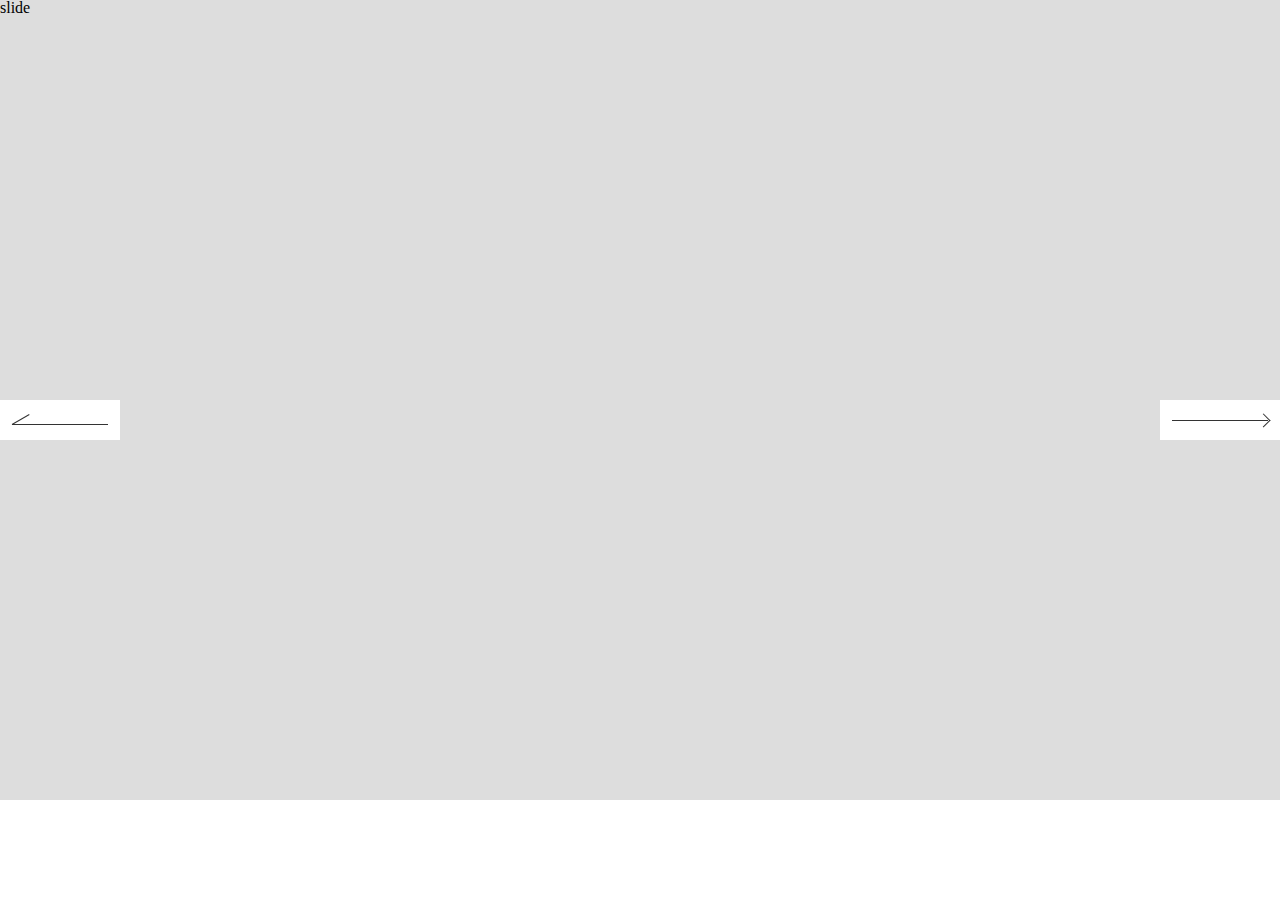
<file: 06_position04.html>
<!DOCTYPE html>
<html lang="ko">

<head>
    <meta charset="UTF-8">
    <meta name="viewport" content="width=device-width, initial-scale=1.0">
    <title>슬라이드 화살표 만들기</title>
    <link rel="stylesheet" href="./reset.css">
    <style>
        .main_visual {
            position: relative;
        }

        .main_visual_slider {
            height: 800px;
            background: #ddd;
        }

        .main_visual .arrows {
            position: absolute;
            top: 50%;
            left: 50%;
            z-index: 999;
            max-width: 1400px;
            width: 100%;
            transform: translate(-50%, -50%);

            background: tomato;
        }

        .main_visual .arrows button {

            position: absolute;
            top: 0;

            font-size: 0;
            background: transparent;
            border: none;

            width: 120px;
            height: 40px;

            background: #fff;

        }

        .main_visual .arrows .prev {

            left: 0;

        }

        .main_visual .arrows .next {
            right: 0;
        }


        .main_visual .arrows .prev::before {
            content: "";
            position: absolute;
            top: 24px;
            left: 12px;
            right: 12px;
            height: 1px;
            background: #333;
        }

        .main_visual .arrows .prev::after {
            content: "";
            position: absolute;
            top: 24px;
            left: 12px;
            width: 20px;
            height: 1px;
            background: #333;

            transform: rotate(-30deg);
            transform-origin: left;
        }

        .main_visual .arrows .next::before {

            content: "";
            position: absolute;
            top: 20px;
            left: 12px;
            right: 12px;
            height: 1px;
            background: #333;

        }

        .main_visual .arrows .next::after {
            content: "";
            position: absolute;
            top: 19px;
            right: 13px;
            width: 10px;
            height: 10px;
            box-sizing: border-box;
            border-top: 1px solid #333;
            border-right: 1px solid #333;

            transform: rotate(45deg);
            transform-origin: right;

        }
    </style>
</head>

<body>
    <section class="main_visual">
        <div class="main_visual_slider">
            slide
        </div>
        <div class="arrows">
            <button class="prev">prev</button>
            <button class="next">next</button>
        </div>
    </section>
</body>

</html>
</file>
